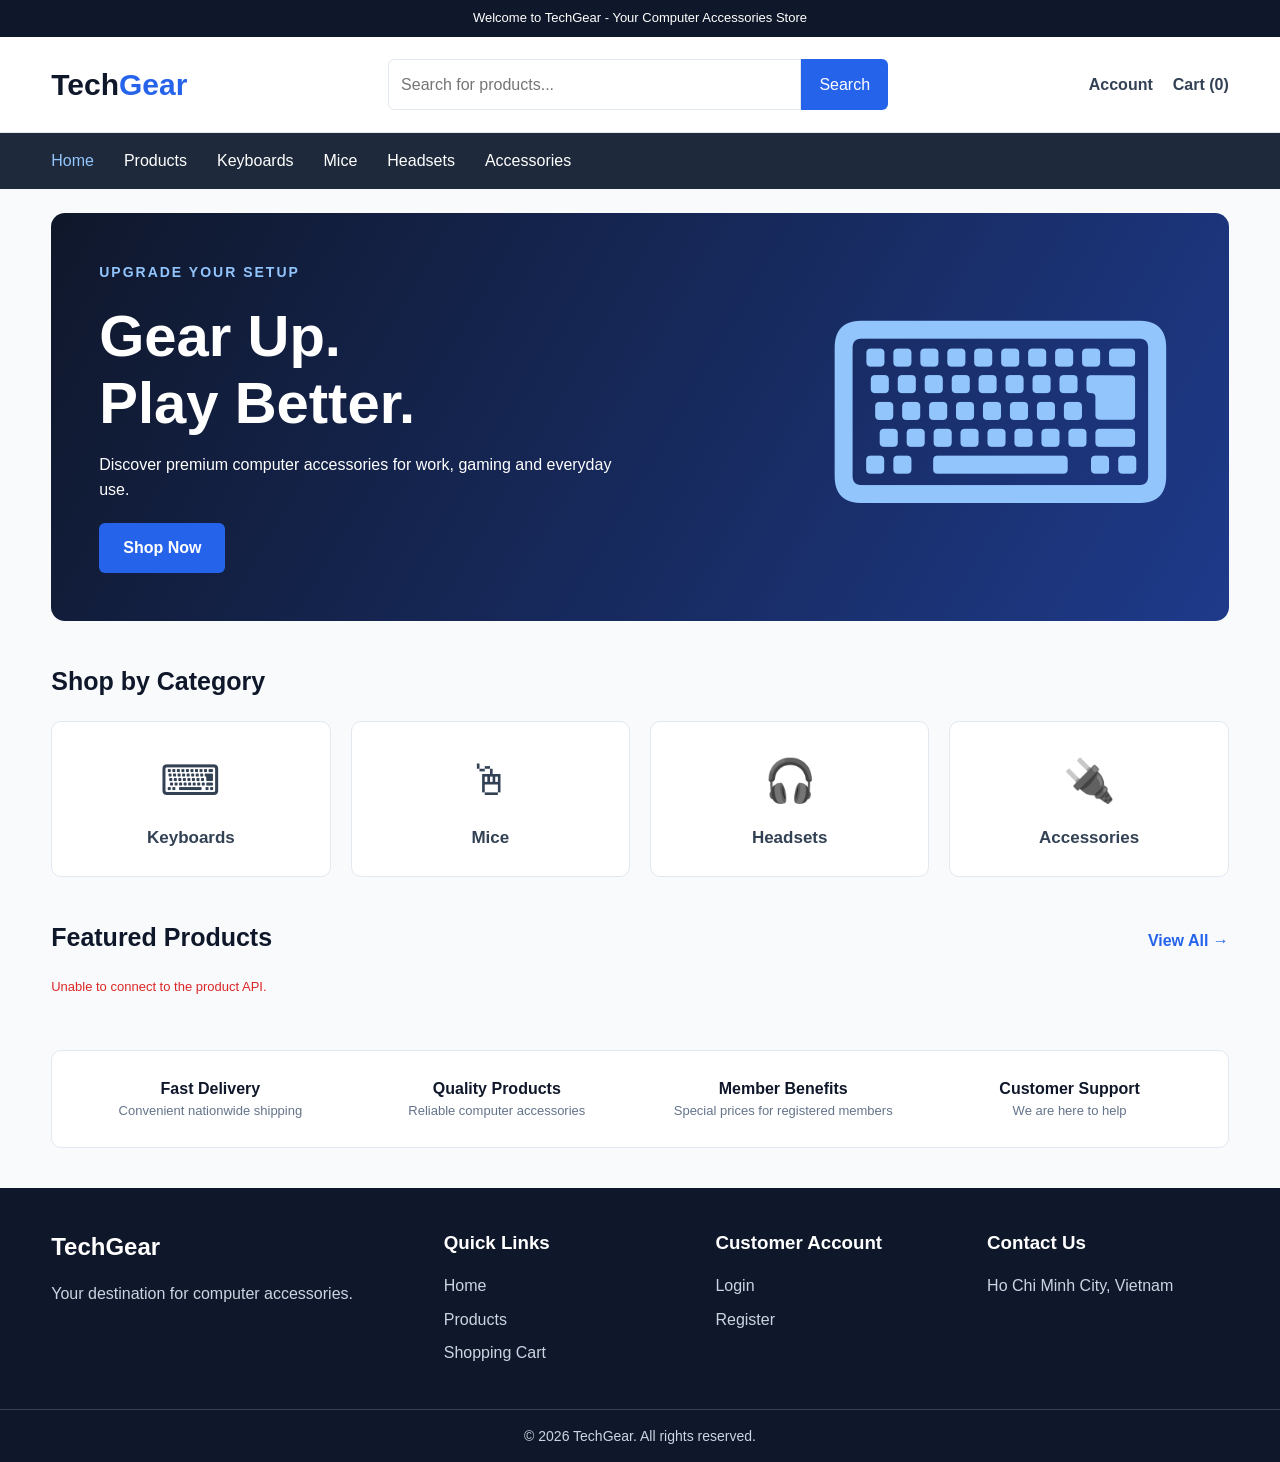
<file: CODE/frontend/index.html>
<!DOCTYPE html>
<html lang="en">
<head>
    <meta charset="UTF-8">
    <meta name="viewport" content="width=device-width, initial-scale=1.0">
    <meta name="description" content="TechGear Computer Accessories Store">

    <title>TechGear | Computer Accessories</title>

    <link rel="icon" type="image/svg+xml" href="images/favicon.svg">
    <link rel="stylesheet" href="css/style.css">

    <!-- JavaScript -->
    <script src="js/api.js" defer></script>
    <script src="js/auth.js" defer></script>
    <script src="js/main.js" defer></script>
</head>

<body>

    <!-- Top Bar -->
    <div class="top-bar">
        Welcome to TechGear - Your Computer Accessories Store
    </div>

    <!-- Header -->
    <header class="header">
        <div class="container header-content">

            <a href="index.html" class="logo">
                Tech<span>Gear</span>
            </a>

            <!-- Search -->
            <form class="search-box" id="search-form">
                <input
                    type="search"
                    id="search-input"
                    placeholder="Search for products..."
                    aria-label="Search for products"
                    required
                >
                <button type="submit">Search</button>
            </form>

            <!-- Header Actions -->
            <div class="header-actions">

                <a href="account.html" id="account-link">
                    Account
                </a>

                <a href="cart.html">
                    Cart (<span id="cart-count">0</span>)
                </a>

            </div>

            <!-- Mobile Menu -->
            <button
                class="menu-toggle"
                id="menu-toggle"
                type="button"
                aria-label="Toggle menu"
                aria-expanded="false"
                aria-controls="nav-menu"
            >
                &#9776;
            </button>

        </div>
    </header>

    <!-- Navigation -->
    <nav class="navigation">
        <ul class="container nav-menu" id="nav-menu">

            <li>
                <a href="index.html" class="active">Home</a>
            </li>

            <li>
                <a href="products.html">Products</a>
            </li>

            <li>
                <a href="products.html?category=keyboard">Keyboards</a>
            </li>

            <li>
                <a href="products.html?category=mouse">Mice</a>
            </li>

            <li>
                <a href="products.html?category=headset">Headsets</a>
            </li>

            <li>
                <a href="products.html?category=accessory">Accessories</a>
            </li>

        </ul>
    </nav>

    <main class="container">

        <!-- Hero Banner -->
        <section class="hero">

            <div class="hero-content">

                <p class="hero-label">UPGRADE YOUR SETUP</p>

                <h1>
                    Gear Up.<br>
                    Play Better.
                </h1>

                <p>
                    Discover premium computer accessories for work,
                    gaming and everyday use.
                </p>

                <a href="products.html" class="btn-primary">
                    Shop Now
                </a>

            </div>

            <div class="hero-visual" aria-hidden="true">
                &#9000;
            </div>

        </section>

        <!-- Product Categories -->
        <section class="section">

            <h2 class="section-title">Shop by Category</h2>

            <div class="category-grid">

                <a href="products.html?category=keyboard" class="category-card">
                    <span class="category-icon">&#9000;</span>
                    <h3>Keyboards</h3>
                </a>

                <a href="products.html?category=mouse" class="category-card">
                    <span class="category-icon">&#128433;</span>
                    <h3>Mice</h3>
                </a>

                <a href="products.html?category=headset" class="category-card">
                    <span class="category-icon">&#127911;</span>
                    <h3>Headsets</h3>
                </a>

                <a href="products.html?category=accessory" class="category-card">
                    <span class="category-icon">&#128268;</span>
                    <h3>Accessories</h3>
                </a>

            </div>

        </section>

        <!-- Featured Products -->
        <section class="section">

            <div class="section-heading">

                <h2 class="section-title">Featured Products</h2>

                <a href="products.html">
                    View All &rarr;
                </a>

            </div>

            <p
                class="demo-note"
                id="product-status"
                role="status"
                aria-live="polite"
            >
                Loading products...
            </p>

            <div class="product-grid" id="featured-products">
                <!-- Products rendered by JavaScript -->
            </div>

        </section>

        <!-- Store Benefits -->
        <section class="benefits">

            <div>
                <h3>Fast Delivery</h3>
                <p>Convenient nationwide shipping</p>
            </div>

            <div>
                <h3>Quality Products</h3>
                <p>Reliable computer accessories</p>
            </div>

            <div>
                <h3>Member Benefits</h3>
                <p>Special prices for registered members</p>
            </div>

            <div>
                <h3>Customer Support</h3>
                <p>We are here to help</p>
            </div>

        </section>

    </main>

    <!-- Footer -->
    <footer class="footer">

        <div class="container footer-grid">

            <div>
                <h2>TechGear</h2>
                <p>Your destination for computer accessories.</p>
            </div>

            <!-- Quick Links -->
            <div>

                <h3>Quick Links</h3>

                <a href="index.html">Home</a>
                <a href="products.html">Products</a>
                <a href="cart.html">Shopping Cart</a>

            </div>

            <!-- Customer Account -->
            <div>

                <h3>Customer Account</h3>

                <a href="account.html">Login</a>

                <a href="account.html?mode=register">
                    Register
                </a>

            </div>

            <!-- Contact -->
            <div>

                <h3>Contact Us</h3>

                <p>Ho Chi Minh City, Vietnam</p>

            </div>

        </div>

        <!-- Footer Bottom -->
        <div class="footer-bottom">

            &copy;
            <span id="current-year"></span>
            TechGear.
            All rights reserved.

        </div>

    </footer>

</body>
</html>
</file>
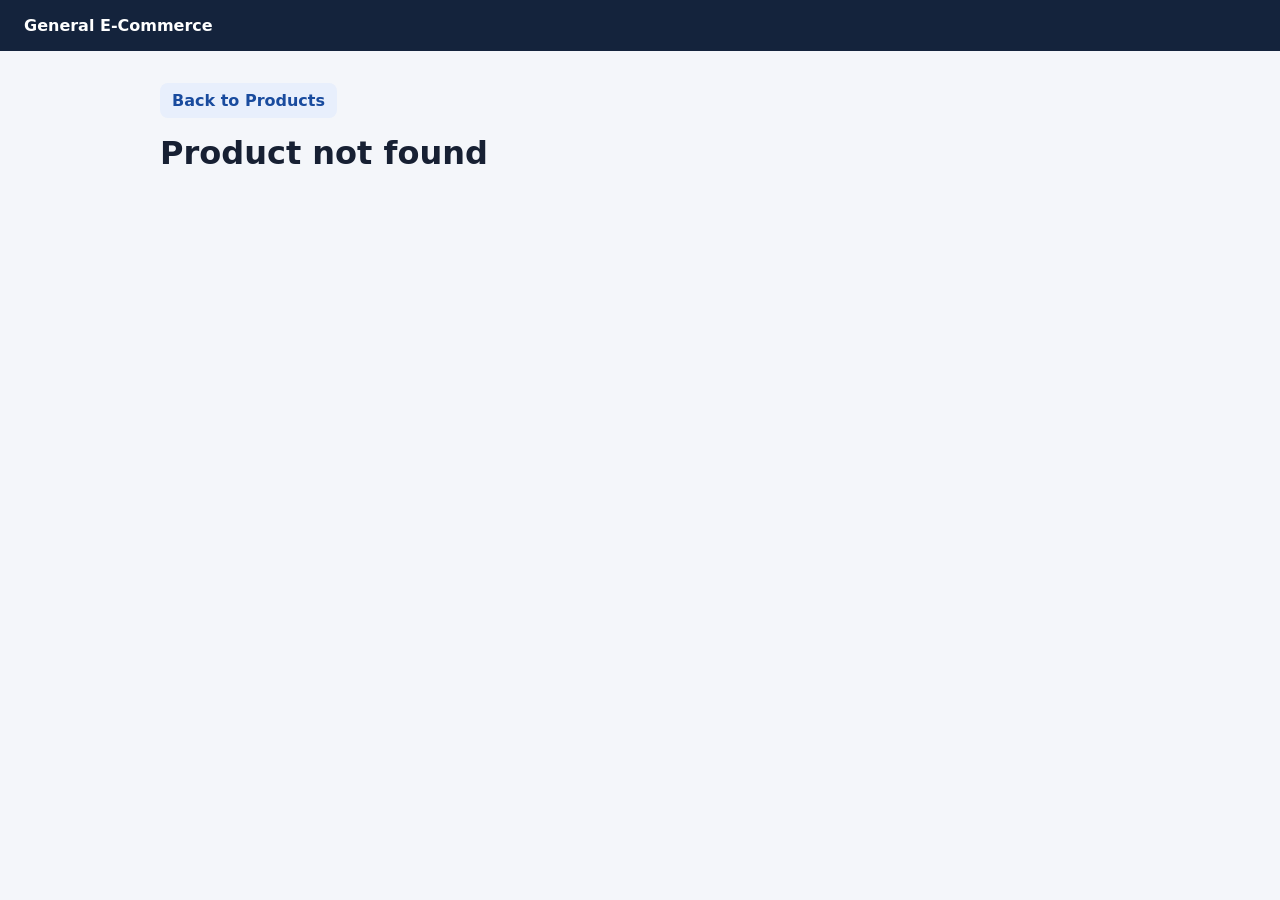
<file: CODE/product-details.html>
<!DOCTYPE html>
<html lang="en">
<head>
    <meta charset="UTF-8">
    <meta name="viewport" content="width=device-width, initial-scale=1">
    <title>Product Details | General E-Commerce</title>
    <link rel="stylesheet" href="products.css">
</head>
<body>
    <header class="site-header">
        <div class="container">
            <p class="brand">General E-Commerce</p>
        </div>
    </header>

    <main class="container catalog">
        <p><a class="product-link" href="products.html">Back to Products</a></p>

        <article id="product-details" class="product-card" hidden>
            <p id="product-category" class="category"></p>
            <h1 id="product-name"></h1>
            <p id="product-description"></p>
            <p class="price">
                <strong id="product-price"></strong> <span>Guest price</span>
            </p>
            <p id="product-stock" class="stock"></p>
        </article>

        <h1 id="product-not-found" hidden>Product not found</h1>
    </main>

    <script>
        const products = new Map([
            ["wireless-mouse", {
                name: "Wireless Mouse",
                category: "Mice",
                description: "A compact wireless mouse for everyday study and office work.",
                price: "350,000 ₫",
                stock: "In stock"
            }],
            ["mechanical-keyboard", {
                name: "Mechanical Keyboard",
                category: "Keyboards",
                description: "A mechanical keyboard with tactile switches for typing and gaming.",
                price: "890,000 ₫",
                stock: "In stock"
            }]
        ]);

        const productId = new URLSearchParams(window.location.search).get("id");
        const product = products.get(productId);

        if (product) {
            document.getElementById("product-name").textContent = product.name;
            document.getElementById("product-category").textContent = product.category;
            document.getElementById("product-description").textContent = product.description;
            document.getElementById("product-price").textContent = product.price;
            document.getElementById("product-stock").textContent = product.stock;
            document.getElementById("product-details").hidden = false;
            document.title = `${product.name} | General E-Commerce`;
        } else {
            document.getElementById("product-not-found").hidden = false;
        }
    </script>
</body>
</html>
</file>
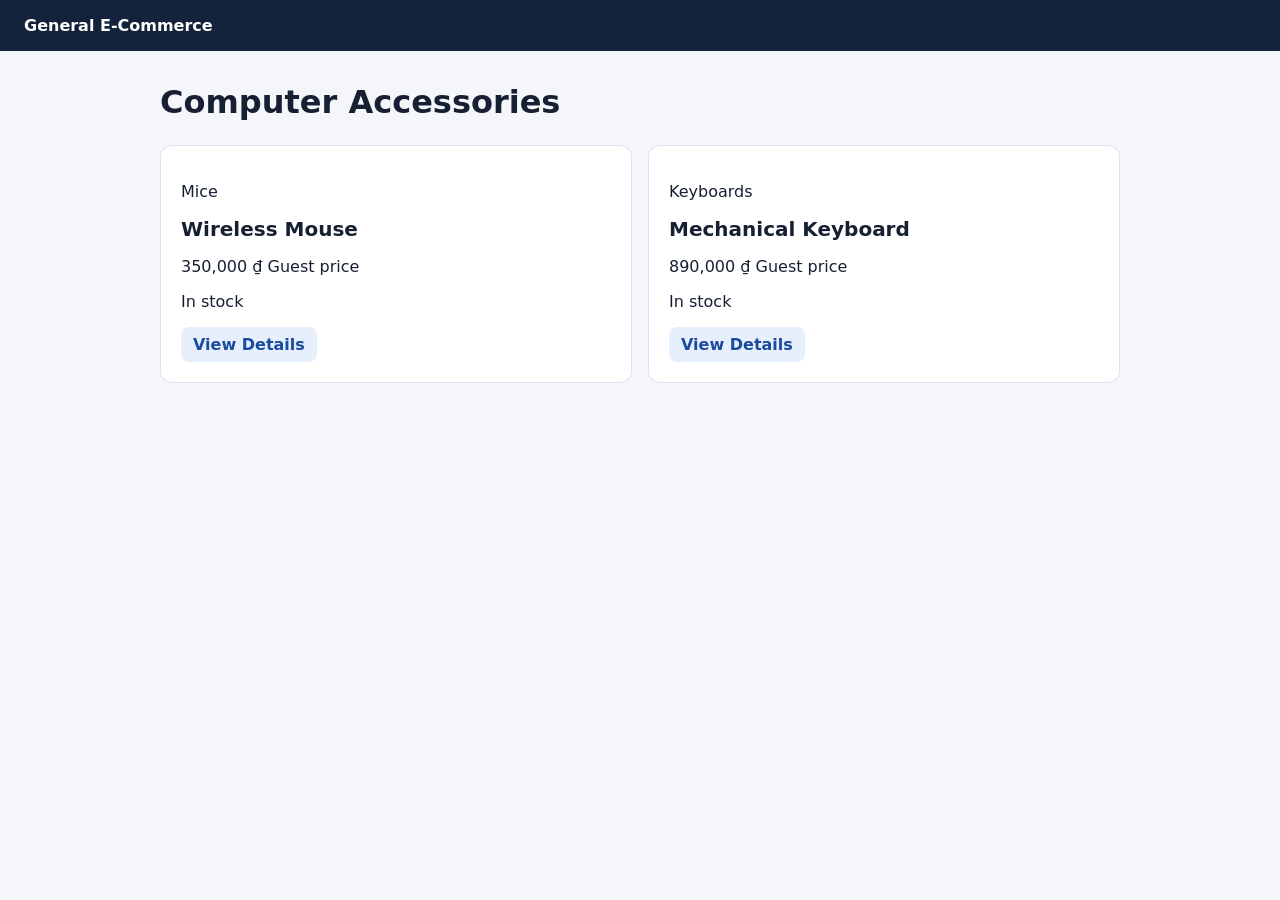
<file: CODE/products.html>
<!DOCTYPE html>
<html lang="en">
<head>
    <meta charset="UTF-8">
    <meta name="viewport" content="width=device-width, initial-scale=1">
    <title>Computer Accessories | General E-Commerce</title>
    <link rel="stylesheet" href="products.css">
</head>
<body>
    <header class="site-header">
        <div class="container">
            <p class="brand">General E-Commerce</p>
        </div>
    </header>

    <main class="container catalog">
        <h1>Computer Accessories</h1>

        <section class="product-list" aria-label="Product list">
            <article class="product-card">
                <p class="category">Mice</p>
                <h2>Wireless Mouse</h2>
                <p class="price">350,000 ₫ <span>Guest price</span></p>
                <p class="stock">In stock</p>
                <p>
                    <a class="product-link" href="product-details.html?id=wireless-mouse">
                        View Details<span class="visually-hidden"> for Wireless Mouse</span>
                    </a>
                </p>
            </article>

            <article class="product-card">
                <p class="category">Keyboards</p>
                <h2>Mechanical Keyboard</h2>
                <p class="price">890,000 ₫ <span>Guest price</span></p>
                <p class="stock">In stock</p>
                <p>
                    <a class="product-link" href="product-details.html?id=mechanical-keyboard">
                        View Details<span class="visually-hidden"> for Mechanical Keyboard</span>
                    </a>
                </p>
            </article>
        </section>
    </main>
</body>
</html>
</file>
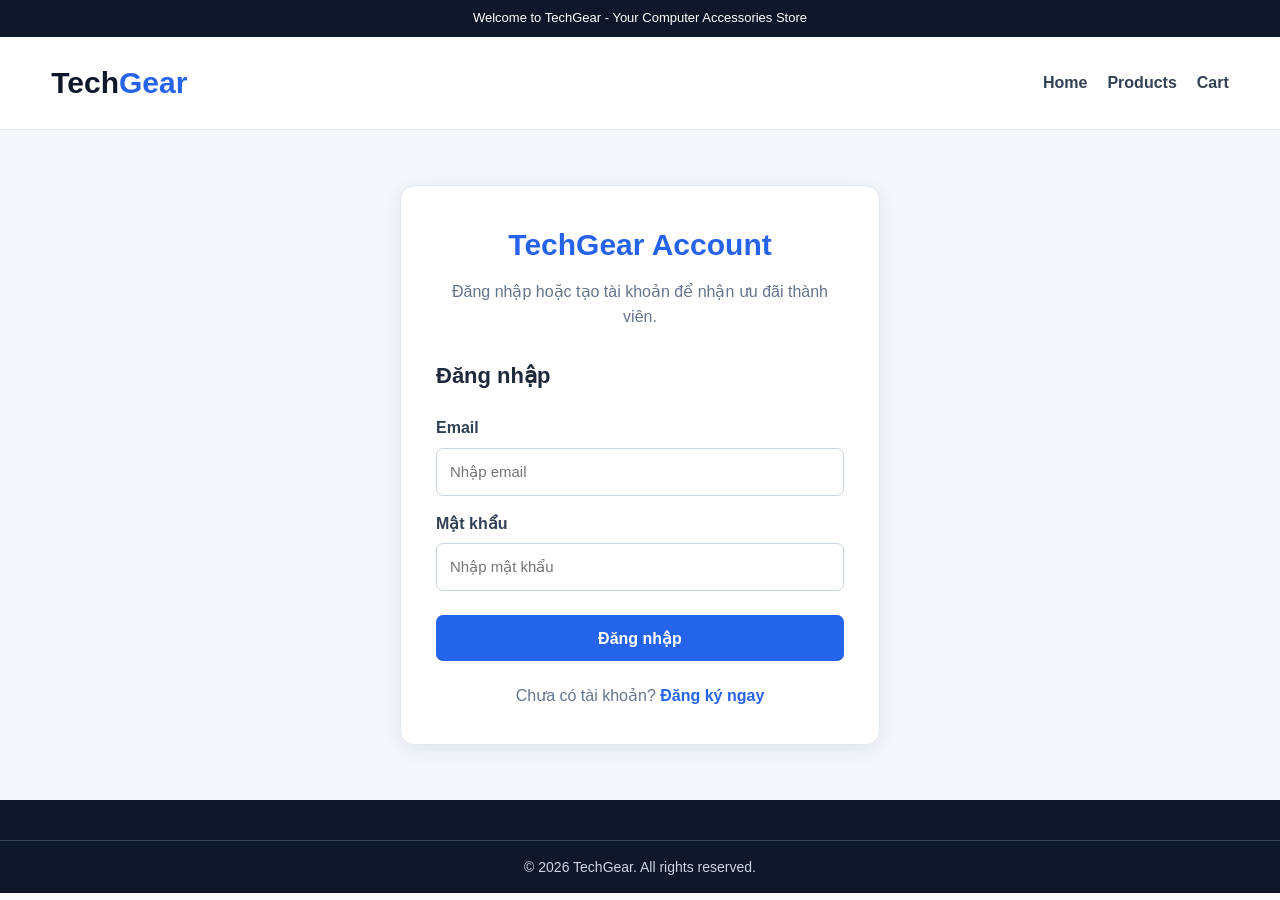
<file: CODE/frontend/account.html>
<!DOCTYPE html>
<html lang="vi">
<head>
    <meta charset="UTF-8">
    <meta name="viewport" content="width=device-width, initial-scale=1.0">
    <meta name="description" content="TechGear Member Account">
    <title>TechGear | Account</title>

    <link rel="stylesheet" href="css/style.css">
    <link rel="stylesheet" href="css/account.css">

    <script src="js/api.js" defer></script>
    <script src="js/auth.js" defer></script>
</head>

<body>
    <div class="top-bar">
        Welcome to TechGear - Your Computer Accessories Store
    </div>

    <header class="header">
        <div class="container header-content">
            <a href="index.html" class="logo">Tech<span>Gear</span></a>

            <div class="header-actions">
                <a href="index.html">Home</a>
                <a href="products.html">Products</a>
                <a href="cart.html">Cart</a>
            </div>
        </div>
    </header>

    <main class="account-container">
        <section class="account-card">
            <h1>TechGear Account</h1>
            <p class="account-subtitle">
                Đăng nhập hoặc tạo tài khoản để nhận ưu đãi thành viên.
            </p>

            <div id="account-message" class="account-message"
                 role="status" aria-live="polite"></div>

            <!-- LOGIN -->
            <form id="login-form">
                <h2>Đăng nhập</h2>

                <label for="login-email">Email</label>
                <input
                    type="email"
                    id="login-email"
                    placeholder="Nhập email"
                    autocomplete="email"
                    required
                >

                <label for="login-password">Mật khẩu</label>
                <input
                    type="password"
                    id="login-password"
                    placeholder="Nhập mật khẩu"
                    autocomplete="current-password"
                    required
                >

                <button type="submit" id="login-button">
                    Đăng nhập
                </button>

                <p class="switch-text">
                    Chưa có tài khoản?
                    <button type="button" id="show-register">
                        Đăng ký ngay
                    </button>
                </p>
            </form>

            <!-- REGISTER -->
            <form id="register-form" hidden>
                <h2>Tạo tài khoản Member</h2>

                <label for="register-name">Họ và tên</label>
                <input
                    type="text"
                    id="register-name"
                    placeholder="Nhập họ và tên"
                    autocomplete="name"
                    required
                >

                <label for="register-email">Email</label>
                <input
                    type="email"
                    id="register-email"
                    placeholder="Nhập email"
                    autocomplete="email"
                    required
                >

                <label for="register-phone">Số điện thoại</label>
                <input
                    type="tel"
                    id="register-phone"
                    placeholder="Nhập số điện thoại"
                    autocomplete="tel"
                >

                <label for="register-password">Mật khẩu</label>
                <input
                    type="password"
                    id="register-password"
                    placeholder="Tối thiểu 6 ký tự"
                    minlength="6"
                    autocomplete="new-password"
                    required
                >

                <label for="confirm-password">Xác nhận mật khẩu</label>
                <input
                    type="password"
                    id="confirm-password"
                    placeholder="Nhập lại mật khẩu"
                    minlength="6"
                    autocomplete="new-password"
                    required
                >

                <button type="submit" id="register-button">
                    Đăng ký Member
                </button>

                <p class="switch-text">
                    Đã có tài khoản?
                    <button type="button" id="show-login">
                        Đăng nhập
                    </button>
                </p>
            </form>

            <!-- ACCOUNT INFORMATION -->
            <section id="profile-section" hidden>
                <h2>Thông tin tài khoản</h2>

                <div class="profile-row">
                    <span>Họ và tên</span>
                    <strong id="profile-name"></strong>
                </div>

                <div class="profile-row">
                    <span>Email</span>
                    <strong id="profile-email"></strong>
                </div>

                <div class="profile-row">
                    <span>Vai trò</span>
                    <strong id="profile-role"></strong>
                </div>

                <a href="admin.html" id="admin-link" hidden>
                    Đi đến trang quản trị Admin
                </a>

                <a href="products.html" class="continue-shopping">
                    Tiếp tục mua sắm
                </a>

                <button type="button" id="logout-button"
                        class="logout-button">
                    Đăng xuất
                </button>
            </section>
        </section>
    </main>

    <footer class="footer">
        <div class="footer-bottom">
            &copy; <span id="current-year"></span> TechGear.
            All rights reserved.
        </div>
    </footer>
</body>
</html>
</file>
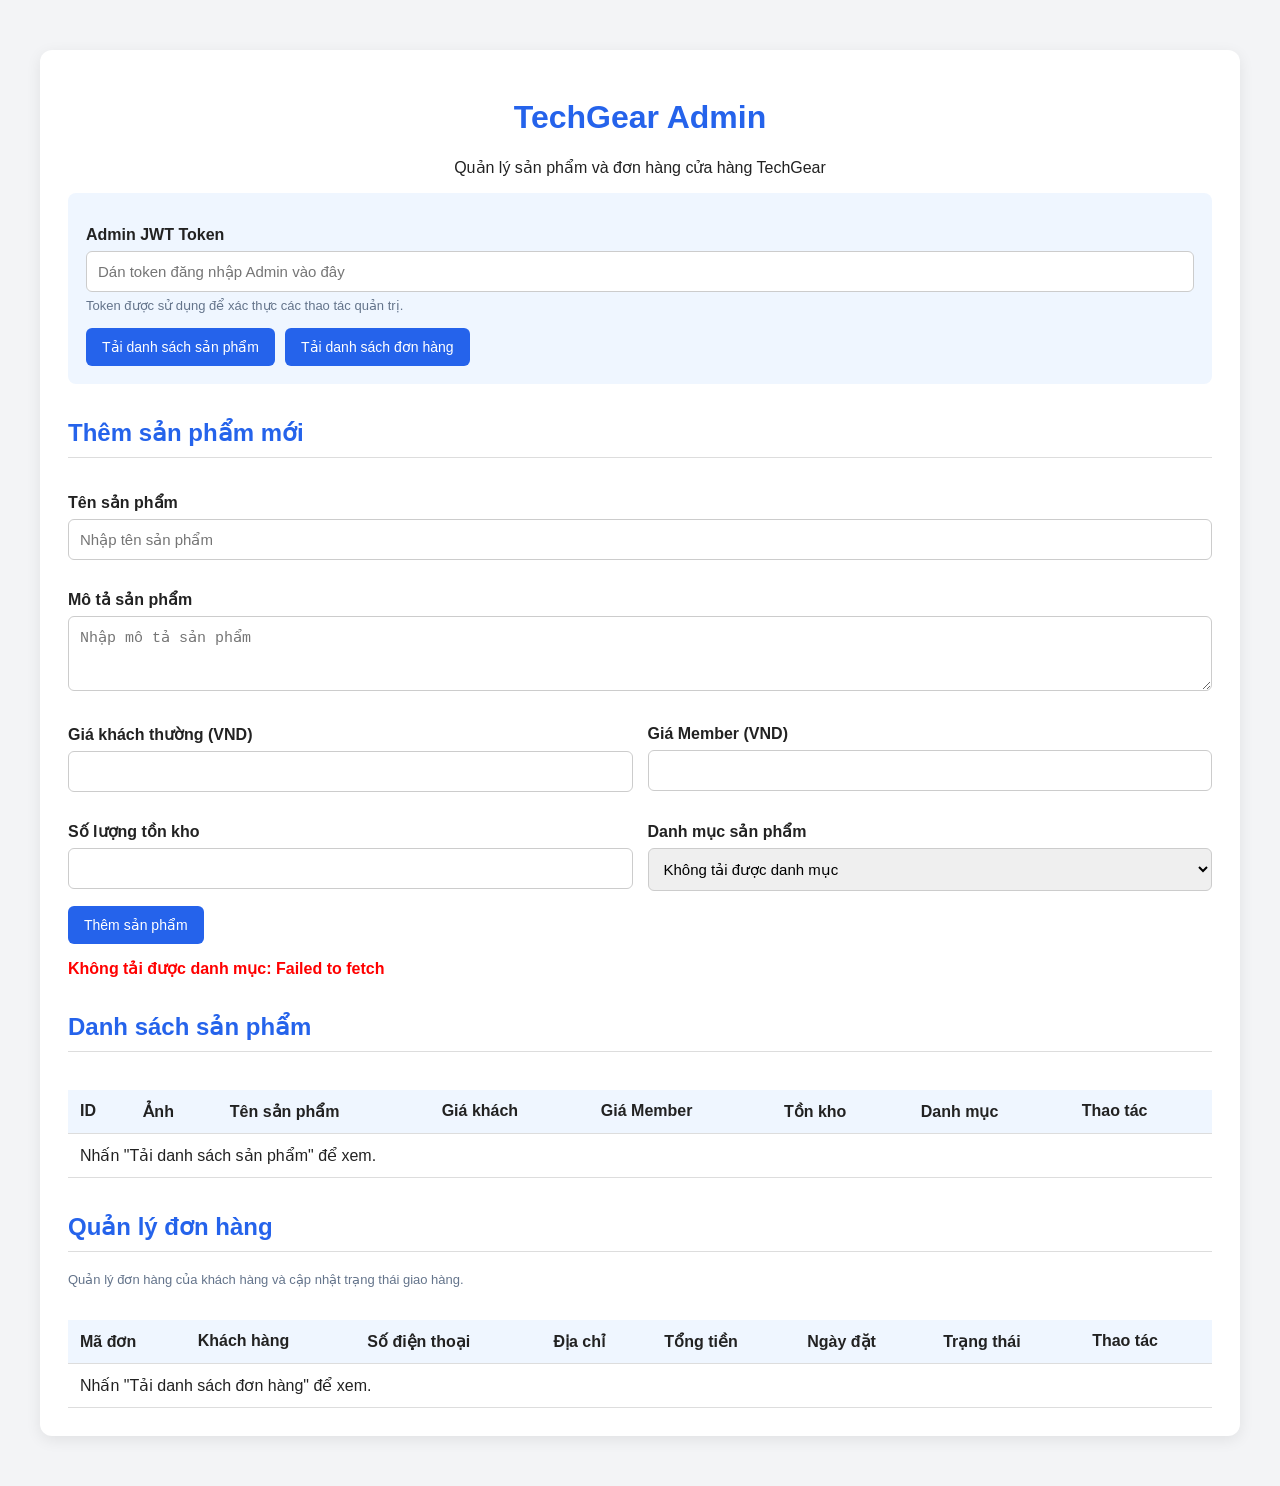
<file: CODE/frontend/admin.html>
<!DOCTYPE html>
<html lang="vi">
<head>
    <meta charset="UTF-8">
    <meta name="viewport" content="width=device-width, initial-scale=1.0">
    <title>TechGear - Admin</title>

    <style>
        * { box-sizing: border-box; }

        body {
            margin: 0;
            padding: 25px;
            font-family: Arial, sans-serif;
            background: #f3f4f6;
            color: #222;
        }

        .container {
            max-width: 1200px;
            margin: 25px auto;
            padding: 28px;
            background: white;
            border-radius: 12px;
            box-shadow: 0 4px 15px rgba(0,0,0,.08);
        }

        h1, h2 { color: #2563eb; }
        h1 { text-align: center; }

        label {
            display: block;
            margin: 15px 0 7px;
            font-weight: bold;
        }

        input, textarea, select {
            width: 100%;
            padding: 11px;
            border: 1px solid #ccc;
            border-radius: 6px;
            font-size: 15px;
        }

        textarea {
            min-height: 75px;
            resize: vertical;
        }

        button {
            padding: 11px 16px;
            border: none;
            border-radius: 6px;
            background: #2563eb;
            color: white;
            cursor: pointer;
            font-size: 14px;
        }

        button:hover { background: #1d4ed8; }

        button:disabled {
            opacity: .6;
            cursor: not-allowed;
        }

        .form-grid {
            display: grid;
            grid-template-columns: 1fr 1fr;
            gap: 15px;
        }

        .form-group { min-width: 0; }
        .full-width { grid-column: 1 / -1; }

        .actions {
            display: flex;
            gap: 10px;
            flex-wrap: wrap;
            margin-top: 15px;
        }

        .delete-btn { background: #dc2626; }
        .delete-btn:hover { background: #b91c1c; }

        .edit-btn { background: #0f766e; }
        .edit-btn:hover { background: #115e59; }

        .cancel-btn { background: #64748b; }

        .section-title {
            margin-top: 35px;
            padding-bottom: 10px;
            border-bottom: 1px solid #ddd;
        }

        .table-wrapper { overflow-x: auto; }

        table {
            width: 100%;
            border-collapse: collapse;
            margin-top: 18px;
            min-width: 750px;
        }

        th, td {
            padding: 12px;
            border-bottom: 1px solid #ddd;
            text-align: left;
        }

        th { background: #eff6ff; }

        .product-image {
            width: 65px;
            height: 65px;
            object-fit: contain;
            background: #f1f5f9;
            border-radius: 6px;
        }

        .image-input {
            max-width: 180px;
            font-size: 12px;
        }

        .image-upload {
            display: flex;
            flex-direction: column;
            gap: 6px;
            min-width: 160px;
        }

        .image-upload button { padding: 7px; }

        .token-box {
            background: #eff6ff;
            padding: 18px;
            border-radius: 8px;
        }

        .hint {
            color: #64748b;
            font-size: 13px;
            margin-top: 6px;
        }

        .message {
            margin-top: 15px;
            font-weight: bold;
            white-space: pre-wrap;
        }

        .detail-box {
            display: none;
            margin-top: 20px;
            padding: 18px;
            background: #f8fafc;
            border: 1px solid #dbeafe;
            border-radius: 8px;
        }

        @media (max-width: 650px) {
            body { padding: 10px; }
            .container { padding: 16px; }
            .form-grid { grid-template-columns: 1fr; }
            .full-width { grid-column: auto; }
        }
    </style>
</head>

<body>

<div class="container">

    <h1>TechGear Admin</h1>
    <p style="text-align:center">
        Quản lý sản phẩm và đơn hàng cửa hàng TechGear
    </p>

    <!-- ADMIN TOKEN -->
    <div class="token-box">
        <label>Admin JWT Token</label>

        <input
            type="password"
            id="token"
            placeholder="Dán token đăng nhập Admin vào đây"
        >

        <p class="hint">
            Token được sử dụng để xác thực các thao tác quản trị.
        </p>

        <div class="actions">
            <button type="button" onclick="loadProducts()">
                Tải danh sách sản phẩm
            </button>

            <button type="button" onclick="loadOrders()">
                Tải danh sách đơn hàng
            </button>
        </div>
    </div>

    <!-- PRODUCT FORM -->
    <h2 class="section-title" id="formTitle">
        Thêm sản phẩm mới
    </h2>

    <form id="productForm">
        <div class="form-grid">

            <div class="form-group full-width">
                <label>Tên sản phẩm</label>
                <input
                    type="text"
                    id="productName"
                    required
                    placeholder="Nhập tên sản phẩm"
                >
            </div>

            <div class="form-group full-width">
                <label>Mô tả sản phẩm</label>
                <textarea
                    id="description"
                    placeholder="Nhập mô tả sản phẩm"
                ></textarea>
            </div>

            <div class="form-group">
                <label>Giá khách thường (VND)</label>
                <input
                    type="number"
                    id="guestPrice"
                    min="0"
                    step="1000"
                    required
                >
            </div>

            <div class="form-group">
                <label>Giá Member (VND)</label>
                <input
                    type="number"
                    id="memberPrice"
                    min="0"
                    step="1000"
                    required
                >
            </div>

            <div class="form-group">
                <label>Số lượng tồn kho</label>
                <input
                    type="number"
                    id="stock"
                    min="0"
                    required
                >
            </div>

            <div class="form-group">
                <label>Danh mục sản phẩm</label>
                <select id="categoryId" required>
                    <option value="">Đang tải danh mục...</option>
                </select>
            </div>

        </div>

        <div class="actions">
            <button type="submit" id="saveButton">
                Thêm sản phẩm
            </button>

            <button
                type="button"
                class="cancel-btn"
                id="cancelButton"
                onclick="resetForm()"
                style="display:none"
            >
                Hủy chỉnh sửa
            </button>
        </div>
    </form>

    <div id="message" class="message"></div>

    <!-- PRODUCT LIST -->
    <h2 class="section-title">Danh sách sản phẩm</h2>

    <div class="table-wrapper">
        <table>
            <thead>
                <tr>
                    <th>ID</th>
                    <th>Ảnh</th>
                    <th>Tên sản phẩm</th>
                    <th>Giá khách</th>
                    <th>Giá Member</th>
                    <th>Tồn kho</th>
                    <th>Danh mục</th>
                    <th>Thao tác</th>
                </tr>
            </thead>

            <tbody id="productList">
                <tr>
                    <td colspan="8">
                        Nhấn "Tải danh sách sản phẩm" để xem.
                    </td>
                </tr>
            </tbody>
        </table>
    </div>

    <!-- ORDER MANAGEMENT -->
    <h2 class="section-title">Quản lý đơn hàng</h2>

    <p class="hint">
        Quản lý đơn hàng của khách hàng và cập nhật trạng thái giao hàng.
    </p>

    <div id="orderMessage" class="message"></div>

    <div class="table-wrapper">
        <table style="min-width:1000px">
            <thead>
                <tr>
                    <th>Mã đơn</th>
                    <th>Khách hàng</th>
                    <th>Số điện thoại</th>
                    <th>Địa chỉ</th>
                    <th>Tổng tiền</th>
                    <th>Ngày đặt</th>
                    <th>Trạng thái</th>
                    <th>Thao tác</th>
                </tr>
            </thead>

            <tbody id="orderList">
                <tr>
                    <td colspan="8">
                        Nhấn "Tải danh sách đơn hàng" để xem.
                    </td>
                </tr>
            </tbody>
        </table>
    </div>

    <!-- ORDER DETAIL -->
    <div id="orderDetail" class="detail-box">
        <h3 id="orderDetailTitle">Chi tiết đơn hàng</h3>
        <div id="orderDetailContent"></div>
    </div>

</div>

<script>
    const API_URL = "http://localhost:5262/api";

    let products = [];
    let categories = [];
    let orders = [];
    let editingId = null;

    const $ = id => document.getElementById(id);

    // =====================================
    // TOKEN
    // =====================================

    function getToken() {
        return $("token").value.trim();
    }

    // =====================================
    // MESSAGE
    // =====================================

    function showMessage(message, success = false) {
        $("message").textContent = message;
        $("message").style.color = success ? "green" : "red";
    }

    function showOrderMessage(message, success = false) {
        $("orderMessage").textContent = message;
        $("orderMessage").style.color = success ? "green" : "red";
    }

    // =====================================
    // COMMON FUNCTIONS
    // =====================================

    function escapeHTML(value) {
        return String(value ?? "").replace(/[&<>"']/g, char => ({
            "&": "&amp;",
            "<": "&lt;",
            ">": "&gt;",
            '"': "&quot;",
            "'": "&#039;"
        })[char]);
    }

    function formatPrice(value) {
        return Number(value || 0).toLocaleString("vi-VN") + " đ";
    }

    function formatDate(value) {
        if (!value) return "";

        const date = new Date(value);

        return Number.isNaN(date.getTime())
            ? escapeHTML(value)
            : date.toLocaleString("vi-VN");
    }

    // =====================================
    // API REQUEST
    // =====================================

    async function apiRequest(endpoint, options = {}) {
        const headers = {
            ...(options.headers || {})
        };

        if (
            options.body &&
            !(options.body instanceof FormData)
        ) {
            headers["Content-Type"] = "application/json";
        }

        const response = await fetch(API_URL + endpoint, {
            ...options,
            headers
        });

        const data = await response.json().catch(() => null);

        if (!response.ok) {
            if (
                response.status === 401 ||
                response.status === 403
            ) {
                throw new Error(
                    "Token không hợp lệ hoặc tài khoản không có quyền Admin."
                );
            }

            throw new Error(
                data?.message ||
                data?.title ||
                `Lỗi API: ${response.status}`
            );
        }

        return data;
    }

    // =====================================
    // LOAD CATEGORIES
    // =====================================

    async function loadCategories() {
        try {
            const data = await apiRequest("/categories");

            categories = Array.isArray(data) ? data : [];

            $("categoryId").innerHTML =
                '<option value="">-- Chọn danh mục --</option>';

            categories.forEach(category => {
                const id = category.category_id ?? category.id;
                const name = category.category_name ?? category.name;

                if (id == null) return;

                const option = document.createElement("option");

                option.value = id;
                option.textContent = name || `Danh mục ${id}`;

                $("categoryId").appendChild(option);
            });

        } catch (error) {
            $("categoryId").innerHTML =
                '<option value="">Không tải được danh mục</option>';

            showMessage(
                "Không tải được danh mục: " + error.message
            );
        }
    }

    // =====================================
    // LOAD PRODUCTS
    // =====================================

    async function loadProducts() {
        try {
            const data = await apiRequest("/products");

            products = Array.isArray(data) ? data : [];

            renderProducts();

            showMessage(
                "Đã tải " + products.length + " sản phẩm thành công.",
                true
            );

        } catch (error) {
            showMessage(
                "Không tải được sản phẩm: " + error.message
            );
        }
    }

    // =====================================
    // RENDER PRODUCTS
    // =====================================

    function renderProducts() {
        const tbody = $("productList");

        if (!products.length) {
            tbody.innerHTML =
                '<tr><td colspan="8">Chưa có sản phẩm.</td></tr>';
            return;
        }

        tbody.innerHTML = products.map(product => {
            const id = Number(product.product_id);

            const category = categories.find(c =>
                String(c.category_id ?? c.id) ===
                String(product.category_id)
            );

            const categoryName = category
                ? (category.category_name ?? category.name)
                : product.category_id;

            const imageUrl = product.image_url
                ? `http://localhost:5262${product.image_url.startsWith("/") ? "" : "/"}${product.image_url}`
                : "";

            return `
                <tr>
                    <td>${escapeHTML(id)}</td>

                    <td>
                        ${
                            imageUrl
                            ? `<img class="product-image" src="${escapeHTML(imageUrl)}" alt="Product">`
                            : "Chưa có ảnh"
                        }
                    </td>

                    <td>${escapeHTML(product.product_name)}</td>
                    <td>${formatPrice(product.guest_price)}</td>
                    <td>${formatPrice(product.member_price)}</td>
                    <td>${escapeHTML(product.stock_quantity)}</td>
                    <td>${escapeHTML(categoryName)}</td>

                    <td>
                        <div class="actions">
                            <button
                                class="edit-btn"
                                onclick="editProduct(${id})"
                            >
                                Sửa
                            </button>

                            <button
                                class="delete-btn"
                                onclick="deleteProduct(${id})"
                            >
                                Xóa
                            </button>
                        </div>

                        <div class="image-upload">
                            <input
                                type="file"
                                class="image-input"
                                id="image-${id}"
                                accept=".jpg,.jpeg,.png,.webp"
                            >

                            <button
                                type="button"
                                onclick="uploadImage(${id})"
                            >
                                Tải ảnh lên
                            </button>
                        </div>
                    </td>
                </tr>
            `;
        }).join("");
    }

    // =====================================
    // ADD / UPDATE PRODUCT
    // =====================================

    $("productForm").addEventListener("submit", async function(event) {
        event.preventDefault();

        const token = getToken();

        if (!token) {
            showMessage("Vui lòng nhập Admin JWT Token!");
            return;
        }

        const product = {
            product_name: $("productName").value.trim(),
            description: $("description").value.trim(),
            guest_price: Number($("guestPrice").value),
            member_price: Number($("memberPrice").value),
            stock_quantity: Number($("stock").value),
            category_id: Number($("categoryId").value)
        };

        if (!product.product_name || !product.category_id) {
            showMessage(
                "Vui lòng nhập tên và chọn danh mục sản phẩm!"
            );
            return;
        }

        if (
            product.guest_price < 0 ||
            product.member_price < 0 ||
            product.stock_quantity < 0
        ) {
            showMessage(
                "Giá và số lượng không được nhỏ hơn 0!"
            );
            return;
        }

        const endpoint = editingId === null
            ? "/products"
            : `/products/${editingId}`;

        const method = editingId === null ? "POST" : "PUT";

        try {
            $("saveButton").disabled = true;
            $("saveButton").textContent = "Đang lưu...";

            await apiRequest(endpoint, {
                method,
                headers: {
                    Authorization: `Bearer ${token}`
                },
                body: JSON.stringify(product)
            });

            showMessage(
                editingId === null
                    ? "Thêm sản phẩm thành công!"
                    : "Cập nhật sản phẩm thành công!",
                true
            );

            resetForm();
            await loadProducts();

        } catch (error) {
            showMessage(error.message);

        } finally {
            $("saveButton").disabled = false;

            $("saveButton").textContent =
                editingId === null
                    ? "Thêm sản phẩm"
                    : "Lưu thay đổi";
        }
    });

    // =====================================
    // EDIT PRODUCT
    // =====================================

    function editProduct(id) {
        const product = products.find(
            p => Number(p.product_id) === Number(id)
        );

        if (!product) {
            showMessage("Không tìm thấy sản phẩm!");
            return;
        }

        editingId = id;

        $("productName").value = product.product_name || "";
        $("description").value = product.description || "";
        $("guestPrice").value = product.guest_price ?? 0;
        $("memberPrice").value = product.member_price ?? 0;
        $("stock").value = product.stock_quantity ?? 0;
        $("categoryId").value = product.category_id ?? "";

        $("formTitle").textContent =
            "Chỉnh sửa sản phẩm #" + id;

        $("saveButton").textContent = "Lưu thay đổi";
        $("cancelButton").style.display = "inline-block";

        window.scrollTo({
            top: 0,
            behavior: "smooth"
        });

        showMessage(
            "Đang chỉnh sửa sản phẩm #" + id,
            true
        );
    }

    // =====================================
    // RESET FORM
    // =====================================

    function resetForm() {
        editingId = null;

        $("productForm").reset();

        $("formTitle").textContent = "Thêm sản phẩm mới";
        $("saveButton").textContent = "Thêm sản phẩm";
        $("cancelButton").style.display = "none";
    }

    // =====================================
    // DELETE PRODUCT
    // =====================================

    async function deleteProduct(id) {
        const token = getToken();

        if (!token) {
            showMessage("Vui lòng nhập Admin JWT Token!");
            return;
        }

        const confirmed = confirm(
            "Bạn có chắc chắn muốn xóa sản phẩm #" + id + " không?"
        );

        if (!confirmed) return;

        try {
            await apiRequest(`/products/${id}`, {
                method: "DELETE",
                headers: {
                    Authorization: `Bearer ${token}`
                }
            });

            showMessage("Xóa sản phẩm thành công!", true);

            if (editingId === id) {
                resetForm();
            }

            await loadProducts();

        } catch (error) {
            showMessage(error.message);
        }
    }

    // =====================================
    // UPLOAD PRODUCT IMAGE
    // =====================================

    async function uploadImage(id) {
        const token = getToken();
        const fileInput = $(`image-${id}`);
        const file = fileInput?.files[0];

        if (!token) {
            showMessage("Vui lòng nhập Admin JWT Token!");
            return;
        }

        if (!file) {
            showMessage("Vui lòng chọn ảnh sản phẩm!");
            return;
        }

        const allowedTypes = [
            "image/jpeg",
            "image/png",
            "image/webp"
        ];

        if (!allowedTypes.includes(file.type)) {
            showMessage("Chỉ chấp nhận JPG, PNG hoặc WEBP!");
            return;
        }

        const formData = new FormData();
        formData.append("image", file);

        try {
            await apiRequest(`/products/${id}/image`, {
                method: "POST",
                headers: {
                    Authorization: `Bearer ${token}`
                },
                body: formData
            });

            showMessage(
                "Tải ảnh sản phẩm #" + id + " thành công!",
                true
            );

            await loadProducts();

        } catch (error) {
            showMessage(error.message);
        }
    }

    // =====================================
    // LOAD ORDERS
    // =====================================

    async function loadOrders() {
        const token = getToken();

        if (!token) {
            showOrderMessage(
                "Vui lòng nhập Admin JWT Token trước khi tải đơn hàng."
            );
            return;
        }

        try {
            const data = await apiRequest("/orders", {
                method: "GET",
                headers: {
                    Authorization: `Bearer ${token}`
                }
            });

            orders = Array.isArray(data) ? data : [];

            renderOrders();

            showOrderMessage(
                `Đã tải ${orders.length} đơn hàng thành công.`,
                true
            );

        } catch (error) {
            showOrderMessage(
                "Không tải được đơn hàng: " + error.message
            );
        }
    }

    // =====================================
    // RENDER ORDERS
    // =====================================

    function renderOrders() {
        const tbody = $("orderList");

        if (!orders.length) {
            tbody.innerHTML =
                '<tr><td colspan="8">Chưa có đơn hàng.</td></tr>';
            return;
        }

        const statuses = [
            "Pending",
            "Processing",
            "Shipping",
            "Completed",
            "Cancelled"
        ];

        tbody.innerHTML = orders.map(order => {
            const id = Number(order.order_id);
            const current = order.order_status || "Pending";

            const options = statuses.map(status => `
                <option
                    value="${status}"
                    ${status.toLowerCase() === String(current).toLowerCase() ? "selected" : ""}
                >
                    ${status}
                </option>
            `).join("");

            return `
                <tr>
                    <td>TG-${escapeHTML(id)}</td>
                    <td>${escapeHTML(order.customer_name)}</td>
                    <td>${escapeHTML(order.phone_number)}</td>
                    <td>${escapeHTML(order.shipping_address)}</td>
                    <td>${formatPrice(order.total_amount)}</td>
                    <td>${formatDate(order.created_at)}</td>

                    <td>
                        <select
                            id="order-status-${id}"
                            style="min-width:130px"
                        >
                            ${options}
                        </select>
                    </td>

                    <td>
                        <div class="actions">
                            <button
                                type="button"
                                class="edit-btn"
                                onclick="viewOrder(${id})"
                            >
                                Chi tiết
                            </button>

                            <button
                                type="button"
                                onclick="updateOrderStatus(${id})"
                            >
                                Lưu trạng thái
                            </button>
                        </div>
                    </td>
                </tr>
            `;
        }).join("");
    }

    // =====================================
    // VIEW ORDER DETAIL
    // =====================================

    async function viewOrder(id) {
        const token = getToken();

        if (!token) {
            showOrderMessage("Vui lòng nhập Admin JWT Token!");
            return;
        }

        try {
            const order = await apiRequest(`/orders/${id}`, {
                method: "GET",
                headers: {
                    Authorization: `Bearer ${token}`
                }
            });

            const items = Array.isArray(order.order_items)
                ? order.order_items
                : [];

            const rows = items.map(item => `
                <tr>
                    <td>
                        ${escapeHTML(
                            item.product_name ||
                            ("Sản phẩm #" + item.product_id)
                        )}
                    </td>

                    <td>${escapeHTML(item.quantity)}</td>
                    <td>${formatPrice(item.unit_price)}</td>

                    <td>
                        ${formatPrice(
                            Number(item.unit_price || 0) *
                            Number(item.quantity || 0)
                        )}
                    </td>
                </tr>
            `).join("");

            $("orderDetailTitle").textContent =
                `Chi tiết đơn hàng TG-${id}`;

            $("orderDetailContent").innerHTML = `
                <p>
                    <strong>Khách hàng:</strong>
                    ${escapeHTML(order.customer_name)}
                </p>

                <p>
                    <strong>Số điện thoại:</strong>
                    ${escapeHTML(order.phone_number)}
                </p>

                <p>
                    <strong>Địa chỉ:</strong>
                    ${escapeHTML(order.shipping_address)}
                </p>

                <p>
                    <strong>Trạng thái:</strong>
                    ${escapeHTML(order.order_status)}
                </p>

                <div class="table-wrapper">
                    <table style="min-width:550px">
                        <thead>
                            <tr>
                                <th>Sản phẩm</th>
                                <th>Số lượng</th>
                                <th>Đơn giá</th>
                                <th>Thành tiền</th>
                            </tr>
                        </thead>

                        <tbody>
                            ${
                                rows ||
                                '<tr><td colspan="4">Không có sản phẩm.</td></tr>'
                            }
                        </tbody>
                    </table>
                </div>

                <p>
                    <strong>Tổng thanh toán:</strong>
                    ${formatPrice(order.total_amount)}
                </p>
            `;

            $("orderDetail").style.display = "block";

            $("orderDetail").scrollIntoView({
                behavior: "smooth",
                block: "start"
            });

            showOrderMessage(
                `Đã tải chi tiết đơn hàng TG-${id}.`,
                true
            );

        } catch (error) {
            showOrderMessage(
                "Không tải được chi tiết đơn hàng: " + error.message
            );
        }
    }

    // =====================================
    // UPDATE ORDER STATUS
    // =====================================

    async function updateOrderStatus(id) {
        const token = getToken();

        if (!token) {
            showOrderMessage("Vui lòng nhập Admin JWT Token!");
            return;
        }

        const select = $(`order-status-${id}`);
        const newStatus = select?.value;

        if (!newStatus) {
            showOrderMessage(
                "Không đọc được trạng thái đơn hàng."
            );
            return;
        }

        if (!confirm(
            `Bạn có chắc muốn cập nhật đơn TG-${id} thành "${newStatus}" không?`
        )) {
            return;
        }

        try {
            await apiRequest(`/orders/${id}/status`, {
                method: "PUT",
                headers: {
                    Authorization: `Bearer ${token}`
                },
                body: JSON.stringify({
                    order_status: newStatus
                })
            });

            showOrderMessage(
                `Cập nhật đơn TG-${id} thành "${newStatus}" thành công.`,
                true
            );

            await loadOrders();

        } catch (error) {
            showOrderMessage(
                "Không cập nhật được trạng thái: " + error.message
            );
        }
    }

    // =====================================
    // INITIALIZE
    // =====================================

    loadCategories();

</script>

</body>
</html>
</file>
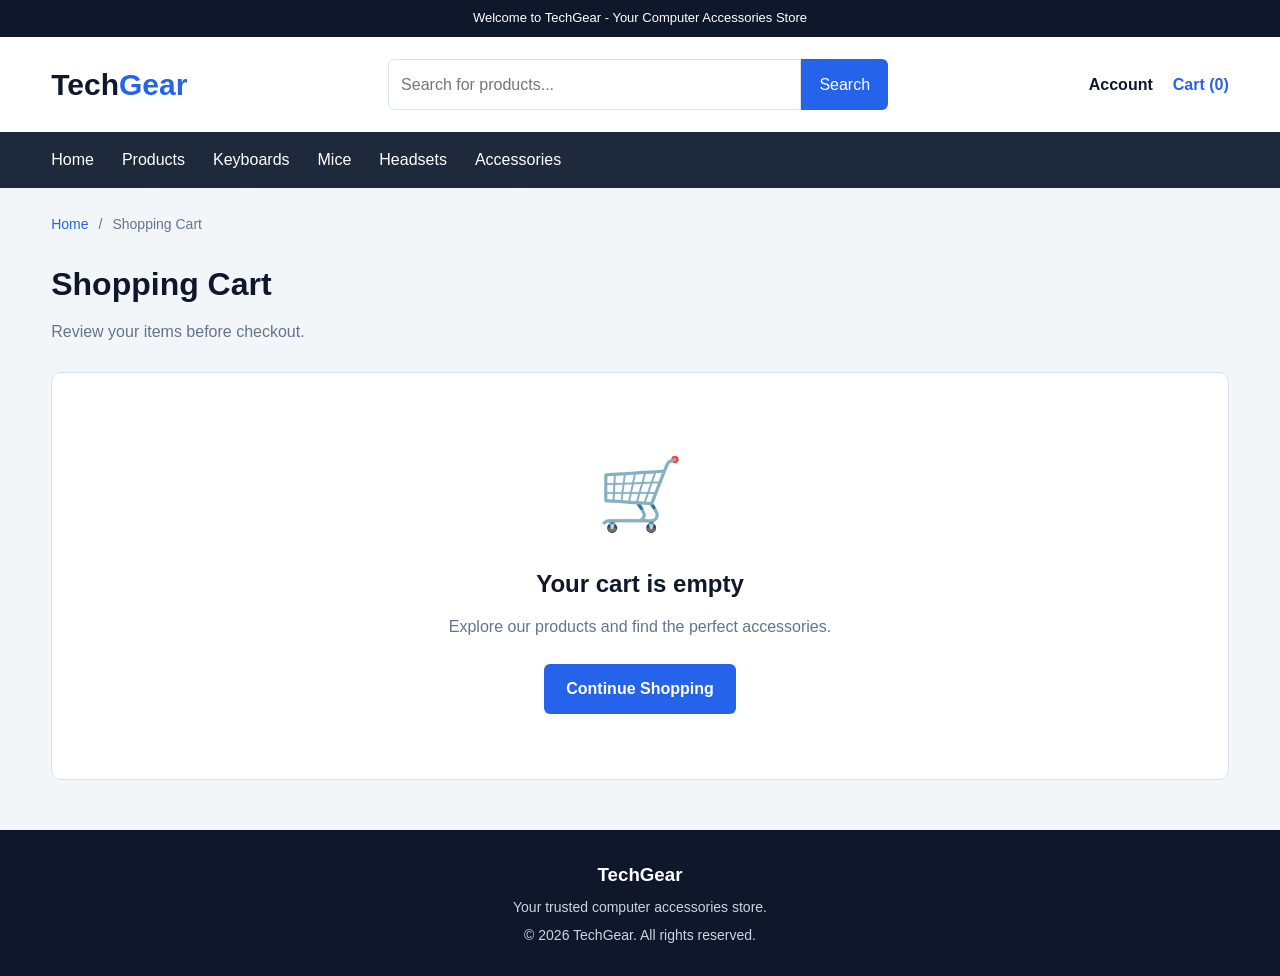
<file: CODE/frontend/cart.html>
<!DOCTYPE html>
<html lang="en">
<head>
    <meta charset="UTF-8">
    <meta name="viewport" content="width=device-width, initial-scale=1.0">
    <title>Shopping Cart | TechGear</title>
    <link rel="icon" href="images/favicon.svg">
    <link rel="stylesheet" href="css/cart.css">
    <script src="js/cart.js" defer></script>
</head>
<body>

    <div class="top-bar">
        Welcome to TechGear - Your Computer Accessories Store
    </div>

    <header class="header">
        <div class="container header-inner">

            <a href="index.html" class="logo">
                Tech<span>Gear</span>
            </a>

            <form class="search-form" action="products.html" method="get">
                <input type="search" name="search"
                       placeholder="Search for products..."
                       aria-label="Search products">
                <button type="submit">Search</button>
            </form>

            <div class="header-actions">
                <a href="login.html">Account</a>
                <a href="cart.html" class="active">
                    Cart (<span id="cartCount">0</span>)
                </a>
            </div>

        </div>
    </header>

    <nav class="navigation">
        <div class="container nav-inner">
            <a href="index.html">Home</a>
            <a href="products.html">Products</a>
            <a href="products.html?category=Keyboards">Keyboards</a>
            <a href="products.html?category=Mice">Mice</a>
            <a href="products.html?category=Headsets">Headsets</a>
            <a href="products.html?category=Accessories">Accessories</a>
        </div>
    </nav>

    <main class="container main-content">

        <div class="breadcrumb">
            <a href="index.html">Home</a>
            <span>/</span>
            <span>Shopping Cart</span>
        </div>

        <section class="page-heading">
            <h1>Shopping Cart</h1>
            <p>Review your items before checkout.</p>
        </section>

        <div id="cartMessage" class="cart-message"
             role="status" aria-live="polite" hidden></div>

        <section id="emptyCart" class="empty-cart" hidden>
            <div class="empty-icon">🛒</div>
            <h2>Your cart is empty</h2>
            <p>Explore our products and find the perfect accessories.</p>
            <a href="products.html" class="primary-button">
                Continue Shopping
            </a>
        </section>

        <div id="cartLayout" class="cart-layout" hidden>

            <section class="cart-panel">

                <div class="panel-heading">
                    <h2>Cart Items</h2>
                    <span id="itemCount">0 items</span>
                </div>

                <div class="table-wrapper">
                    <table class="cart-table">
                        <thead>
                            <tr>
                                <th>Product</th>
                                <th>Price</th>
                                <th>Quantity</th>
                                <th>Subtotal</th>
                                <th>Action</th>
                            </tr>
                        </thead>
                        <tbody id="cartItems"></tbody>
                    </table>
                </div>

                <div class="cart-bottom">
                    <a href="products.html" class="continue-link">
                        &larr; Continue Shopping
                    </a>

                    <button id="clearCart" class="clear-button">
                        Clear Cart
                    </button>
                </div>

            </section>

            <aside class="summary-panel">

                <h2>Order Summary</h2>

                <div class="summary-row">
                    <span>Total Items</span>
                    <strong id="summaryQuantity">0</strong>
                </div>

                <div class="summary-row">
                    <span>Subtotal</span>
                    <strong id="summarySubtotal">0 ₫</strong>
                </div>

                <div class="summary-row">
                    <span>Shipping</span>
                    <span>Calculated at checkout</span>
                </div>

                <div class="summary-row">
                    <span>Discount</span>
                    <span>Applied at checkout</span>
                </div>

                <div class="summary-total">
                    <span>Estimated Total</span>
                    <strong id="summaryTotal">0 ₫</strong>
                </div>

                <div class="member-notice">
                    <strong>Member Benefits</strong>
                    <p>Registered members can enjoy exclusive product pricing.</p>
                </div>

                <a href="checkout.html"
                   class="primary-button checkout-button">
                    Proceed to Checkout
                </a>

                <p class="summary-note">
                    Final pricing will be confirmed during checkout.
                </p>

            </aside>

        </div>

    </main>

    <footer class="footer">
        <div class="container">
            <h3>TechGear</h3>
            <p>Your trusted computer accessories store.</p>
            <p>&copy; <span id="currentYear"></span> TechGear.
                All rights reserved.</p>
        </div>
    </footer>

</body>
</html>
</file>
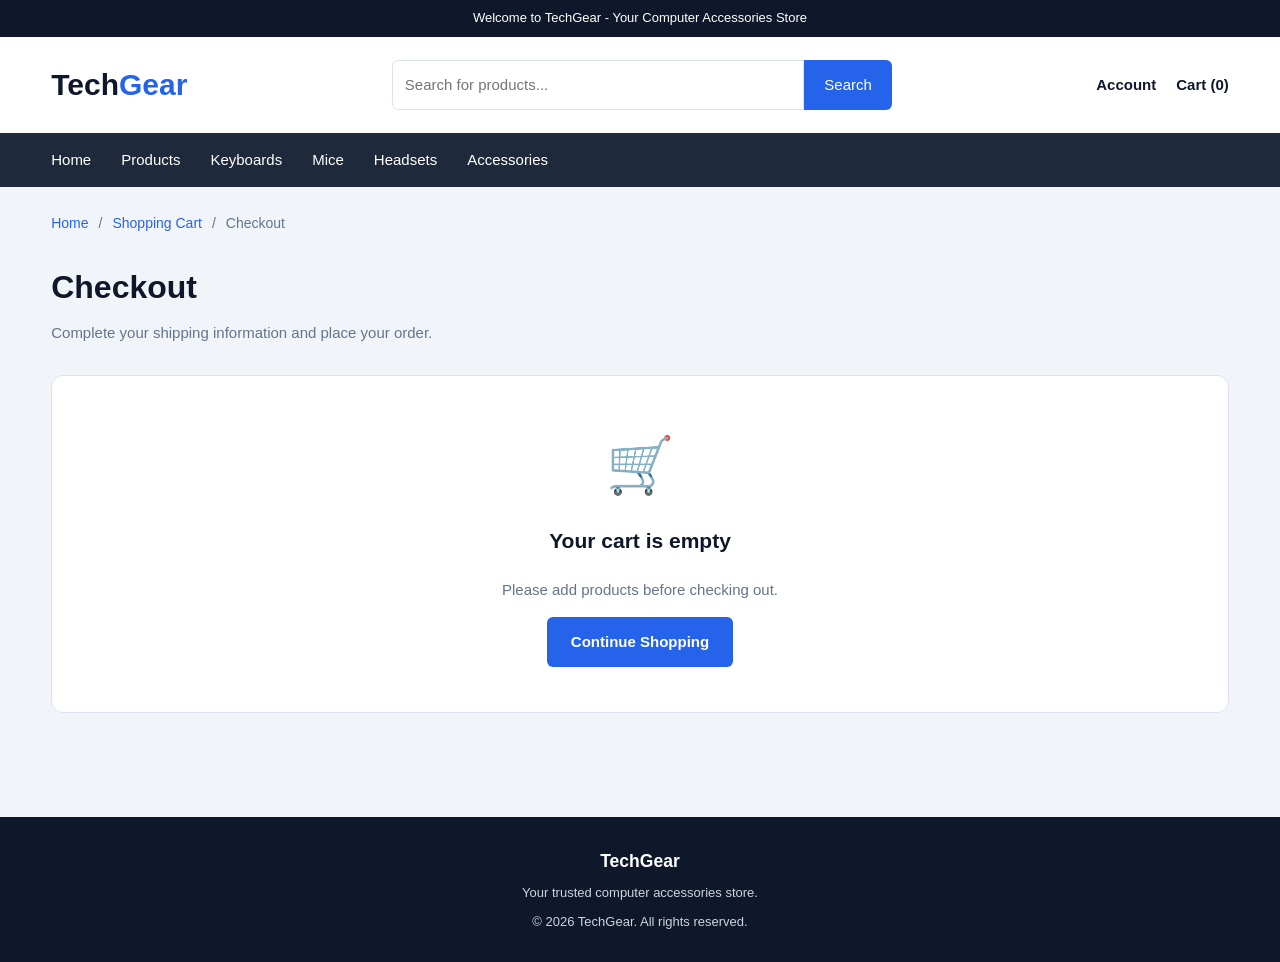
<file: CODE/frontend/checkout.html>
<!DOCTYPE html>
<html lang="en">
<head>
    <meta charset="UTF-8">
    <meta name="viewport" content="width=device-width, initial-scale=1.0">
    <title>Checkout | TechGear</title>
    <link rel="icon" href="images/favicon.svg">
    <link rel="stylesheet" href="css/checkout.css">
    <script src="js/api.js" defer></script>
<script src="js/checkout.js" defer></script>
</head>
<body>

    <div class="top-bar">
        Welcome to TechGear - Your Computer Accessories Store
    </div>

    <header class="header">
        <div class="container header-inner">
            <a href="index.html" class="logo">Tech<span>Gear</span></a>

            <form class="search-form" action="products.html" method="get">
                <input type="search" name="search"
                       placeholder="Search for products..."
                       aria-label="Search products">
                <button type="submit">Search</button>
            </form>

            <div class="header-actions">
                <a href="login.html">Account</a>
                <a href="cart.html">Cart (<span id="cartCount">0</span>)</a>
            </div>
        </div>
    </header>

    <nav class="navigation">
        <div class="container nav-inner">
            <a href="index.html">Home</a>
            <a href="products.html">Products</a>
            <a href="products.html?category=Keyboards">Keyboards</a>
            <a href="products.html?category=Mice">Mice</a>
            <a href="products.html?category=Headsets">Headsets</a>
            <a href="products.html?category=Accessories">Accessories</a>
        </div>
    </nav>

    <main class="container main-content">

        <div class="breadcrumb">
            <a href="index.html">Home</a> /
            <a href="cart.html">Shopping Cart</a> /
            <span>Checkout</span>
        </div>

        <section class="page-heading">
            <h1>Checkout</h1>
            <p>Complete your shipping information and place your order.</p>
        </section>

        <div id="checkoutMessage" class="message"
             role="status" aria-live="polite" hidden></div>

        <section id="emptyCheckout" class="panel empty-state" hidden>
            <div class="empty-icon">🛒</div>
            <h2>Your cart is empty</h2>
            <p>Please add products before checking out.</p>
            <a href="products.html" class="primary-button">
                Continue Shopping
            </a>
        </section>

        <div id="checkoutLayout" class="checkout-layout" hidden>

            <form id="checkoutForm" class="panel">

                <h2>Customer Information</h2>

                <div class="notice">
                    <strong id="customerType">Guest Checkout</strong>
                    <p id="customerNotice">
                        You can place an order without creating an account.
                    </p>
                </div>

                <h2 class="section-title">Shipping Information</h2>

                <div class="form-group">
                    <label for="fullName">Full Name *</label>
                    <input type="text" id="fullName"
                           autocomplete="name"
                           placeholder="Enter your full name"
                           minlength="2" maxlength="100" required>
                </div>

                <div class="form-group">
                    <label for="phone">Phone Number *</label>
                    <input type="tel" id="phone"
                           autocomplete="tel"
                           placeholder="Enter your phone number"
                           pattern="0[0-9]{9}" required>
                    <small>Enter a valid 10-digit Vietnamese phone number.</small>
                </div>

                <div class="form-group" hidden>
    <label for="email">Email Address (Optional)</label>
    <input type="email" id="email" disabled>
</div>

                <div class="form-group">
                    <label for="address">Shipping Address *</label>
                    <textarea id="address" rows="4"
                              autocomplete="street-address"
                              minlength="5" maxlength="300"
                              placeholder="Enter your complete delivery address"
                              required></textarea>
                </div>

                <div class="form-group" hidden>
    <label for="notes">Order Notes (Optional)</label>
    <textarea id="notes" disabled></textarea>
</div>

                <h2 class="section-title">Payment Method</h2>

                <label class="payment-option">
                    <input type="radio" name="payment"
                           value="COD" checked>
                    <span>Cash on Delivery (COD)</span>
                </label>

                <label class="payment-option">
                    <input type="radio" name="payment"
                           value="BANK_TRANSFER">
                    <span>Bank Transfer (Coming Soon)</span>
                </label>

                <div class="notice">
                    <p>Orders are saved directly to our database.
   Payment is collected upon delivery.</p>
                </div>

                <a href="cart.html" class="back-link">
                    &larr; Back to Shopping Cart
                </a>

            </form>

            <aside class="panel summary-panel">

                <h2>Order Summary</h2>

                <div id="orderItems" class="order-items"></div>

                <div class="coupon-section">
                    <label for="couponCode">Coupon Code</label>

                    <div class="coupon-input">
                        <input type="text" id="couponCode"
                               placeholder="Enter coupon code">
                        <button type="button" id="applyCoupon">
                            Apply
                        </button>
                    </div>

                    <p id="couponMessage" role="status"
                       class="coupon-message"></p>

                    <button type="button" id="removeCoupon"
                            class="remove-coupon" hidden>
                        Remove Coupon
                    </button>
                </div>

                <div class="summary-row">
                    <span>Pricing Type</span>
                    <strong id="pricingType">Guest Price</strong>
                </div>

                <div class="summary-row">
                    <span>Total Items</span>
                    <strong id="totalItems">0</strong>
                </div>

                <div class="summary-row">
                    <span>Subtotal</span>
                    <strong id="subtotal">0 ₫</strong>
                </div>

                <div class="summary-row">
                    <span>Coupon Discount</span>
                    <strong id="discount" class="discount">0 ₫</strong>
                </div>

                <div class="summary-row">
                    <span>Shipping Fee</span>
                    <strong id="shippingFee">0 ₫</strong>
                </div>

                <div class="summary-total">
                    <span>Final Total</span>
                    <strong id="finalTotal">0 ₫</strong>
                </div>

                <button type="submit" form="checkoutForm"
                        id="placeOrder" class="primary-button full-width">
                    Place Order
                </button>

                <p class="summary-note">
                    Your order will be created with Pending status.
                </p>

            </aside>

        </div>

        <section id="orderSuccess" class="panel success-panel" hidden>

            <div class="success-icon">✓</div>

            <h1>Order Placed Successfully!</h1>

            <p>Thank you for shopping with TechGear.</p>
            <p>Your order has been successfully saved to our database.</p>

            <div class="confirmation-details">

                <div class="summary-row">
                    <span>Order Reference</span>
                    <strong id="successOrderId"></strong>
                </div>

                <div class="summary-row">
                    <span>Customer</span>
                    <strong id="successCustomer"></strong>
                </div>

                <div class="summary-row">
                    <span>Order Status</span>
                    <strong class="pending-status">Pending</strong>
                </div>

                <div class="summary-row">
                    <span>Payment Method</span>
                    <strong id="successPayment"></strong>
                </div>

                <div class="summary-total">
                    <span>Total Amount</span>
                    <strong id="successTotal"></strong>
                </div>

            </div>

            <a href="products.html" class="primary-button">
                Continue Shopping
            </a>

            <a href="index.html" class="back-link">
                Back to Home
            </a>

        </section>

    </main>

    <footer class="footer">
        <div class="container">
            <h3>TechGear</h3>
            <p>Your trusted computer accessories store.</p>
            <p>&copy; <span id="currentYear"></span> TechGear.
                All rights reserved.</p>
        </div>
    </footer>

</body>
</html>
</file>
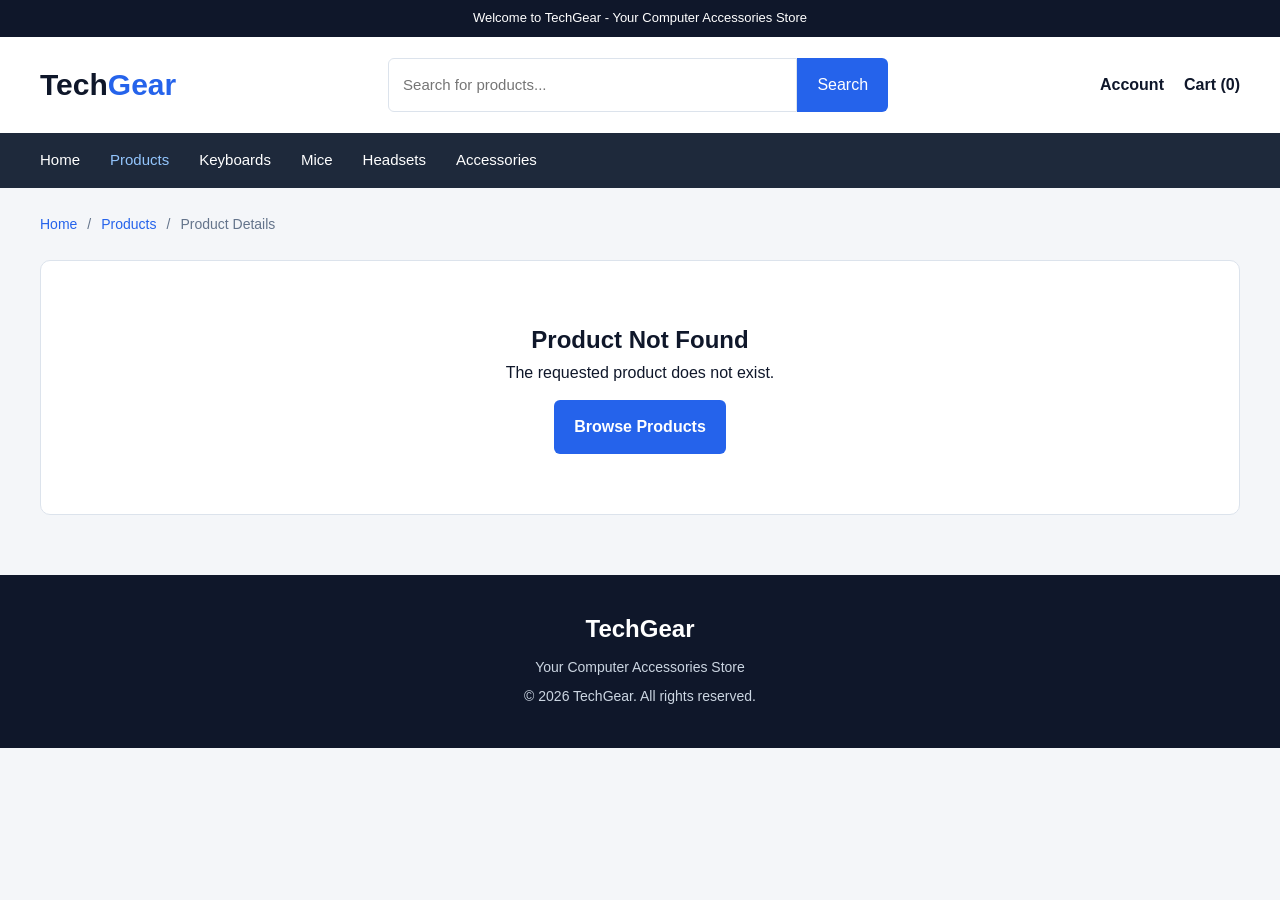
<file: CODE/frontend/product-details.html>
<!DOCTYPE html>
<html lang="en">
<head>
    <meta charset="UTF-8">
    <meta name="viewport" content="width=device-width, initial-scale=1.0">

    <title>Product Details | TechGear</title>

    <link rel="icon" href="images/favicon.svg" type="image/svg+xml">
    <link rel="stylesheet" href="css/style.css">
    <link rel="stylesheet" href="css/product-details.css">

    <script src="js/api.js" defer></script>
<script src="js/product-details.js" defer></script>
</head>
<body>

    <!-- Top Bar -->
    <div class="pd-topbar">
        Welcome to TechGear - Your Computer Accessories Store
    </div>

    <!-- Header -->
    <header class="pd-header">
        <div class="pd-container pd-header-inner">

            <a href="index.html" class="pd-logo">
                Tech<span>Gear</span>
            </a>

            <form id="detailSearchForm" class="pd-search">
                <input
                    type="search"
                    id="detailSearchInput"
                    placeholder="Search for products..."
                    aria-label="Search products"
                >
                <button type="submit">Search</button>
            </form>

            <div class="pd-header-actions">
    <a href="login.html">Account</a>
    <a href="cart.html">
        <span id="cartCount">Cart (0)</span>
    </a>
</div>

        </div>
    </header>

    <!-- Navigation -->
    <nav class="pd-navigation">
        <div class="pd-container pd-nav-inner">
            <a href="index.html">Home</a>
            <a href="products.html" class="active">Products</a>
            <a href="products.html?category=Keyboards">Keyboards</a>
            <a href="products.html?category=Mice">Mice</a>
            <a href="products.html?category=Headsets">Headsets</a>
            <a href="products.html?category=Accessories">Accessories</a>
        </div>
    </nav>

    <!-- Main Content -->
    <main class="pd-container pd-main">

        <!-- Breadcrumb -->
        <div class="pd-breadcrumb">
            <a href="index.html">Home</a>
            <span>/</span>
            <a href="products.html">Products</a>
            <span>/</span>
            <span id="breadcrumbName">Product Details</span>
        </div>

        <!-- Product Not Found -->
        <section id="notFound" class="pd-not-found" hidden>
            <h1>Product Not Found</h1>
            <p>The requested product does not exist.</p>
            <a href="products.html" class="pd-primary-button">
                Browse Products
            </a>
        </section>

        <!-- Product Details -->
        <section id="productDetails" class="pd-detail-card" hidden>

            <div class="pd-gallery">
                <div id="productImage" class="pd-product-image"></div>
                <p class="pd-image-note">Sample product illustration</p>
            </div>

            <div class="pd-information">

                <p id="productCategory" class="pd-category"></p>

                <h1 id="productName"></h1>

                <p id="stockStatus" class="pd-stock"></p>

                <!-- Guest Price -->
                <div class="pd-guest-price">
                    <span>Guest Price</span>
                    <strong id="guestPrice"></strong>
                </div>

                <!-- Member Price -->
                <div class="pd-member-box">
                    <div class="pd-member-heading">
                        <span>Member Price</span>
                        <span id="savingBadge" class="pd-saving"></span>
                    </div>

                    <strong id="memberPrice"></strong>

                    <p>Exclusive pricing for registered members.</p>
                </div>

                <!-- Description -->
                <div class="pd-description">
                    <h2>Product Description</h2>
                    <p id="productDescription"></p>
                </div>

                <!-- Quantity -->
                <div class="pd-quantity-section">

                    <label for="quantity">Quantity</label>

                    <div class="pd-quantity-control">

                        <button
                            type="button"
                            id="decreaseQuantity"
                            aria-label="Decrease quantity"
                        >−</button>

                        <input
                            type="number"
                            id="quantity"
                            value="1"
                            min="1"
                            step="1"
                        >

                        <button
                            type="button"
                            id="increaseQuantity"
                            aria-label="Increase quantity"
                        >+</button>

                    </div>

                    <span id="availableQuantity"></span>

                </div>

                <!-- Total Price -->
                <div class="pd-total">
                    <span>Guest Subtotal:</span>
                    <strong id="totalPrice"></strong>
                </div>

                <!-- Add to Cart -->
                <button id="addToCart" class="pd-add-button">
                    Add to Cart
                </button>

                <p id="cartMessage" class="pd-message" role="status"></p>

                <div class="pd-guest-note">
                    Guest shopping available. No account required
                    to add products to your cart.
                </div>

            </div>
        </section>

        <!-- Product Specifications -->
        <section id="specifications" class="pd-section" hidden>

            <h2>Product Information</h2>

            <table class="pd-spec-table">
                <tbody>
                    <tr>
                        <th>Product ID</th>
                        <td id="specId"></td>
                    </tr>
                    <tr>
                        <th>Product Name</th>
                        <td id="specName"></td>
                    </tr>
                    <tr>
                        <th>Category</th>
                        <td id="specCategory"></td>
                    </tr>
                    <tr>
                        <th>Availability</th>
                        <td id="specStock"></td>
                    </tr>
                    <tr>
                        <th>Pricing</th>
                        <td>Guest Price / Member Price</td>
                    </tr>
                </tbody>
            </table>

        </section>

        <!-- Related Products -->
        <section id="relatedSection" class="pd-related" hidden>

            <div class="pd-section-heading">
                <h2>Related Products</h2>
                <a href="products.html">View All →</a>
            </div>

            <div id="relatedProducts" class="pd-related-grid"></div>

        </section>

    </main>

    <!-- Footer -->
    <footer class="pd-footer">
        <div class="pd-container">
            <h2>TechGear</h2>
            <p>Your Computer Accessories Store</p>
            <p>
                &copy; <span id="detailYear"></span>
                TechGear. All rights reserved.
            </p>
        </div>
    </footer>

</body>
</html>
</file>
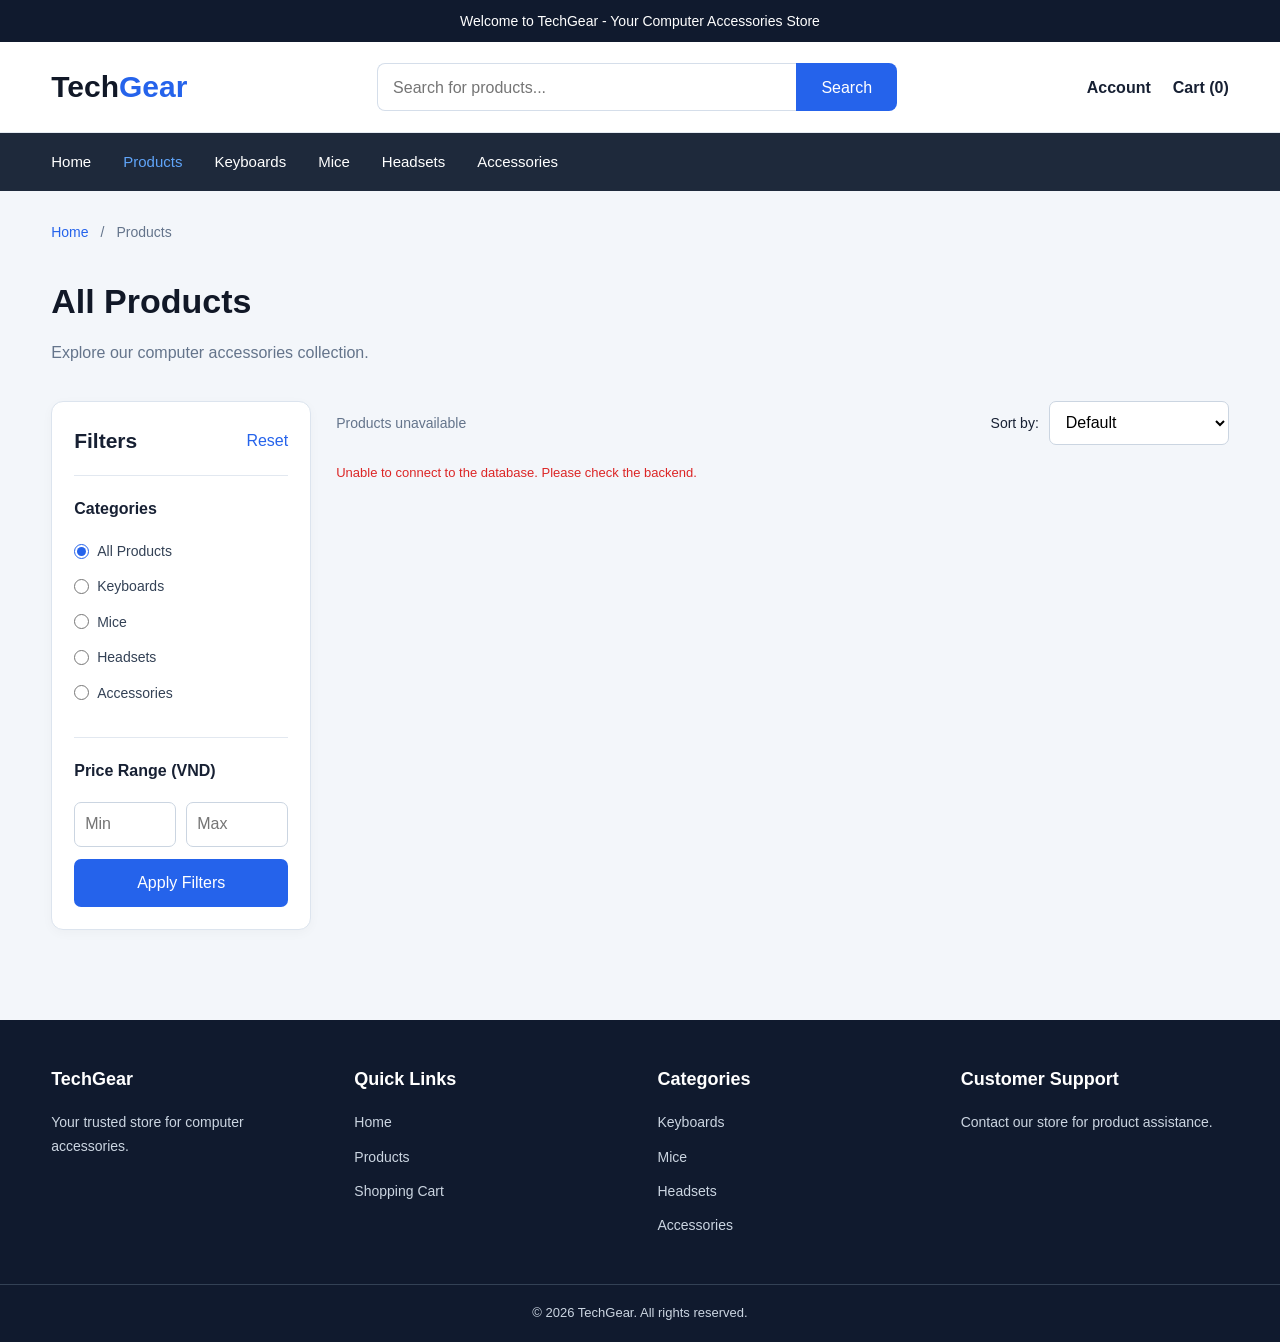
<file: CODE/frontend/products.html>
<!DOCTYPE html>
<html lang="en">
<head>
    <meta charset="UTF-8">
    <meta name="viewport" content="width=device-width, initial-scale=1.0">

    <meta name="description"
          content="Explore computer accessories at TechGear">

    <title>Products | TechGear</title>

    <link rel="icon" type="image/svg+xml"
          href="images/favicon.svg">

    <link rel="stylesheet" href="css/style.css">
    <link rel="stylesheet" href="css/products.css">
</head>

<body class="products-page">

    <!-- Top Bar -->
    <div class="catalog-topbar">
        Welcome to TechGear - Your Computer Accessories Store
    </div>

    <!-- Header -->
    <header class="catalog-header">
        <div class="catalog-container catalog-header-inner">

            <a href="index.html" class="catalog-logo">
                Tech<span>Gear</span>
            </a>

            <form id="searchForm" class="catalog-search">
                <input type="search"
                       id="searchInput"
                       placeholder="Search for products..."
                       aria-label="Search products">

                <button type="submit">Search</button>
            </form>

            <div class="catalog-actions">
                <a href="account.html">Account</a>
                <a href="cart.html">
                    Cart (<span id="cartCount">0</span>)
                </a>

                <button type="button"
                        id="menuToggle"
                        class="catalog-menu-toggle"
                        aria-label="Toggle navigation"
                        aria-controls="catalogNav"
                        aria-expanded="false">
                    ☰
                </button>
            </div>

        </div>
    </header>

    <!-- Navigation -->
    <nav id="catalogNav" class="catalog-nav">
        <div class="catalog-container catalog-nav-inner">
            <a href="index.html">Home</a>
            <a href="products.html" class="active">Products</a>
            <a href="products.html?category=Keyboards">Keyboards</a>
            <a href="products.html?category=Mice">Mice</a>
            <a href="products.html?category=Headsets">Headsets</a>
            <a href="products.html?category=Accessories">Accessories</a>
        </div>
    </nav>

    <!-- Main Content -->
    <main class="catalog-container catalog-page">

        <div class="breadcrumb">
            <a href="index.html">Home</a>
            <span>/</span>
            <span>Products</span>
        </div>

        <section class="catalog-heading">
            <h1>All Products</h1>
            <p>Explore our computer accessories collection.</p>
        </section>

        <div class="catalog-layout">

            <!-- Filter Sidebar -->
            <aside class="catalog-filters">

                <div class="filter-heading">
                    <h2>Filters</h2>
                    <button type="button" id="resetFilters">
                        Reset
                    </button>
                </div>

                <div class="filter-group">
                    <h3>Categories</h3>

                    <label>
                        <input type="radio" name="category"
                               value="all" checked>
                        All Products
                    </label>

                    <label>
                        <input type="radio" name="category"
                               value="Keyboards">
                        Keyboards
                    </label>

                    <label>
                        <input type="radio" name="category"
                               value="Mice">
                        Mice
                    </label>

                    <label>
                        <input type="radio" name="category"
                               value="Headsets">
                        Headsets
                    </label>

                    <label>
                        <input type="radio" name="category"
                               value="Accessories">
                        Accessories
                    </label>
                </div>

                <div class="filter-group">
                    <h3>Price Range (VND)</h3>

                    <div class="price-inputs">
                        <input type="number"
                               id="minPrice"
                               placeholder="Min"
                               min="0"
                               aria-label="Minimum price">

                        <input type="number"
                               id="maxPrice"
                               placeholder="Max"
                               min="0"
                               aria-label="Maximum price">
                    </div>

                    <p id="filterError"
                       class="filter-error"
                       role="alert"></p>

                    <button type="button"
                            id="applyFilters"
                            class="apply-filter-btn">
                        Apply Filters
                    </button>
                </div>

            </aside>

            <!-- Product Results -->
            <section class="catalog-results">

                <div class="catalog-toolbar">

                    <p id="productCount" aria-live="polite">
                        Loading products...
                    </p>

                    <div class="sort-control">
                        <label for="sortProducts">Sort by:</label>

                        <select id="sortProducts">
                            <option value="default">Default</option>
                            <option value="price-asc">
                                Price: Low to High
                            </option>
                            <option value="price-desc">
                                Price: High to Low
                            </option>
                            <option value="name-asc">
                                Name: A - Z
                            </option>
                            <option value="name-desc">
                                Name: Z - A
                            </option>
                        </select>
                    </div>

                </div>

                <p id="dataStatus"
                   class="catalog-status"
                   aria-live="polite"></p>

                <div id="productGrid" class="catalog-grid">
                    <!-- Products rendered by JavaScript -->
                </div>

                <div id="emptyState"
                     class="catalog-empty"
                     hidden>
                    <h3>No products found</h3>
                    <p>Try changing your search or filters.</p>

                    <button type="button" id="clearEmptyFilters">
                        Clear Filters
                    </button>
                </div>

            </section>

        </div>

    </main>

    <!-- Footer -->
    <footer class="catalog-footer">

        <div class="catalog-container catalog-footer-grid">

            <div>
                <h3>TechGear</h3>
                <p>
                    Your trusted store for computer accessories.
                </p>
            </div>

            <div>
                <h3>Quick Links</h3>
                <a href="index.html">Home</a>
                <a href="products.html">Products</a>
                <a href="cart.html">Shopping Cart</a>
            </div>

            <div>
                <h3>Categories</h3>
                <a href="products.html?category=Keyboards">Keyboards</a>
                <a href="products.html?category=Mice">Mice</a>
                <a href="products.html?category=Headsets">Headsets</a>
                <a href="products.html?category=Accessories">Accessories</a>
            </div>

            <div>
                <h3>Customer Support</h3>
                <p>Contact our store for product assistance.</p>
            </div>

        </div>

        <div class="catalog-footer-bottom">
            &copy; 2026 TechGear. All rights reserved.
        </div>

    </footer>

    <!-- JavaScript: API must load before Products -->
    <script src="js/api.js" defer></script>
<script src="js/auth.js" defer></script>
<script src="js/products.js" defer></script>
</body>
</html>
</file>
<file: CODE/frontend/css/style.css>
/* Global Settings */
:root {
    --primary: #2563eb;
    --dark: #0f172a;
    --secondary: #1e293b;
    --background: #f8fafc;
    --white: #ffffff;
    --text: #334155;
    --border: #e2e8f0;
}

* {
    margin: 0;
    padding: 0;
    box-sizing: border-box;
}

body {
    font-family: Arial, sans-serif;
    background: var(--background);
    color: var(--text);
    line-height: 1.6;
}

a {
    text-decoration: none;
    color: inherit;
}

button, input {
    font: inherit;
}

button {
    cursor: pointer;
}

.container {
    width: 92%;
    max-width: 1200px;
    margin: 0 auto;
}

/* Top Bar */
.top-bar {
    background: var(--dark);
    color: var(--white);
    text-align: center;
    padding: 8px 12px;
    font-size: 13px;
}

/* Header */
.header {
    background: var(--white);
    border-bottom: 1px solid var(--border);
}

.header-content {
    display: flex;
    align-items: center;
    justify-content: space-between;
    gap: 24px;
    padding: 22px 0;
}

.logo {
    font-size: 30px;
    font-weight: bold;
    color: var(--dark);
}

.logo span {
    color: var(--primary);
}

.search-box {
    display: flex;
    flex: 1;
    max-width: 500px;
    min-width: 0;
}

.search-box input {
    width: 100%;
    min-width: 0;
    padding: 12px;
    border: 1px solid var(--border);
    border-radius: 6px 0 0 6px;
}

.search-box button {
    background: var(--primary);
    color: var(--white);
    border: none;
    padding: 12px 18px;
    border-radius: 0 6px 6px 0;
}

.header-actions {
    display: flex;
    gap: 20px;
    white-space: nowrap;
    font-weight: bold;
}

.header-actions a:hover {
    color: var(--primary);
}

.menu-toggle {
    display: none;
    border: none;
    background: transparent;
    font-size: 26px;
}

/* Navigation */
.navigation {
    background: var(--secondary);
}

.nav-menu {
    display: flex;
    list-style: none;
    gap: 30px;
}

.nav-menu a {
    display: block;
    padding: 15px 0;
    color: var(--white);
}

.nav-menu a:hover,
.nav-menu a.active {
    color: #93c5fd;
}

/* Hero Banner */
.hero {
    display: flex;
    align-items: center;
    justify-content: space-between;
    min-height: 340px;
    margin-top: 24px;
    padding: 48px;
    border-radius: 14px;
    background: linear-gradient(120deg, #0f172a, #1e3a8a);
    color: var(--white);
}

.hero-content {
    max-width: 520px;
}

.hero-label {
    color: #93c5fd;
    font-size: 14px;
    font-weight: bold;
    letter-spacing: 2px;
}

.hero h1 {
    font-size: clamp(36px, 5vw, 58px);
    line-height: 1.15;
    margin: 15px 0;
}

.hero-content > p {
    margin-bottom: 20px;
}

.hero-visual {
    font-size: clamp(100px, 20vw, 250px);
    color: #93c5fd;
    line-height: 1;
}

.btn-primary {
    display: inline-block;
    background: var(--primary);
    color: var(--white);
    padding: 12px 24px;
    border-radius: 6px;
    font-weight: bold;
}

.btn-primary:hover {
    background: #1d4ed8;
}

/* Sections */
.section {
    margin: 40px 0;
}

.section-title {
    font-size: 25px;
    color: var(--dark);
    margin-bottom: 20px;
}

.section-heading {
    display: flex;
    justify-content: space-between;
    align-items: baseline;
    gap: 12px;
}

.section-heading a {
    color: var(--primary);
    font-weight: bold;
}

/* Category Cards */
.category-grid {
    display: grid;
    grid-template-columns: repeat(4, 1fr);
    gap: 20px;
}

.category-card {
    background: var(--white);
    border: 1px solid var(--border);
    border-radius: 10px;
    padding: 25px 12px;
    text-align: center;
    transition: transform 0.2s, box-shadow 0.2s;
}

.category-card:hover {
    transform: translateY(-4px);
    box-shadow: 0 5px 15px #00000012;
}

.category-icon {
    display: block;
    font-size: 42px;
    margin-bottom: 10px;
}

.category-card h3 {
    font-size: 17px;
}

/* Product Cards */
.product-grid {
    display: grid;
    grid-template-columns: repeat(4, 1fr);
    gap: 20px;
}

.demo-note {
    font-size: 13px;
    color: #64748b;
    margin-bottom: 12px;
}

.product-card {
    background: var(--white);
    border: 1px solid var(--border);
    border-radius: 10px;
    overflow: hidden;
    display: flex;
    flex-direction: column;
}

.product-image {
    background: #f1f5f9;
    height: 170px;
    display: flex;
    align-items: center;
    justify-content: center;
    font-size: 65px;
}

.product-info {
    padding: 18px;
    flex: 1;
    display: flex;
    flex-direction: column;
}

.product-category {
    color: #64748b;
    font-size: 13px;
}

.product-name {
    font-size: 17px;
    color: var(--dark);
    margin: 8px 0;
}

.product-price {
    color: #dc2626;
    font-size: 19px;
    font-weight: bold;
    margin: 10px 0;
}

.product-button {
    display: block;
    text-align: center;
    background: var(--primary);
    color: var(--white);
    border-radius: 6px;
    padding: 10px;
    margin-top: auto;
}

.product-button:hover {
    background: #1d4ed8;
}

/* Store Benefits */
.benefits {
    display: grid;
    grid-template-columns: repeat(4, 1fr);
    gap: 20px;
    background: var(--white);
    border: 1px solid var(--border);
    border-radius: 10px;
    padding: 25px;
    margin-bottom: 40px;
    text-align: center;
}

.benefits h3 {
    color: var(--dark);
    font-size: 16px;
}

.benefits p {
    color: #64748b;
    font-size: 13px;
}

/* Footer */
.footer {
    background: var(--dark);
    color: #cbd5e1;
    padding-top: 40px;
}

.footer-grid {
    display: grid;
    grid-template-columns: 1.5fr 1fr 1fr 1fr;
    gap: 30px;
    padding-bottom: 35px;
}

.footer h2,
.footer h3 {
    color: var(--white);
    margin-bottom: 15px;
}

.footer a {
    display: block;
    margin-bottom: 8px;
}

.footer a:hover {
    color: #93c5fd;
}

.footer-bottom {
    border-top: 1px solid #334155;
    padding: 15px;
    text-align: center;
    font-size: 14px;
}

/* Keyboard Accessibility */
a:focus-visible,
button:focus-visible,
input:focus-visible {
    outline: 3px solid #60a5fa;
    outline-offset: 3px;
}

/* Tablet Responsive */
@media (max-width: 900px) {
    .category-grid,
    .product-grid,
    .benefits,
    .footer-grid {
        grid-template-columns: repeat(2, 1fr);
    }

    .header-content {
        flex-wrap: wrap;
    }

    .search-box {
        order: 3;
        flex-basis: 100%;
        max-width: none;
    }

    .nav-menu {
        gap: 18px;
        flex-wrap: wrap;
    }

    .hero {
        padding: 32px;
    }
}

/* Mobile Responsive */
@media (max-width: 600px) {
    .header-content {
        gap: 12px;
        padding: 15px 0;
    }

    .logo {
        font-size: 24px;
    }

    .header-actions {
        gap: 10px;
        font-size: 13px;
    }

    .menu-toggle {
        display: block;
    }

    .nav-menu {
        display: none;
        flex-direction: column;
        gap: 0;
    }

    .nav-menu.show {
        display: flex;
    }

    .nav-menu a {
        padding: 12px 0;
    }

    .hero {
        min-height: 280px;
        padding: 25px;
    }

    .hero-visual {
        display: none;
    }

    .category-grid,
    .product-grid {
        gap: 12px;
    }

    .product-info {
        padding: 12px;
    }

    .product-image {
        height: 130px;
        font-size: 45px;
    }

    .product-name {
        font-size: 15px;
    }

    .product-price {
        font-size: 16px;
    }

    .section-title {
        font-size: 21px;
    }

    .footer-grid {
        grid-template-columns: 1fr;
    }
}
</file>
<file: CODE/products.css>
body {
    margin: 0;
    font-family: system-ui, sans-serif;
    color: #172033;
    background: #f4f6fa;
}

header {
    padding: 16px 24px;
    background: #14233c;
    color: #fff;
    font-weight: 700;
}

header p {
    margin: 0;
}

main {
    max-width: 960px;
    margin: 32px auto;
    padding: 0 20px;
}

h1 {
    margin: 0 0 24px;
}

.product-list {
    display: grid;
    grid-template-columns: repeat(2, minmax(0, 1fr));
    gap: 16px;
}

.product-list article {
    padding: 20px;
    border: 1px solid #dbe2ed;
    border-radius: 12px;
    background: #fff;
}

.product-list h2 {
    margin: 0 0 12px;
    font-size: 20px;
}

.product-list article p:last-child {
    margin-bottom: 0;
    color: #166534;
}

@media (max-width: 600px) {
    .product-list {
        grid-template-columns: 1fr;
    }
}
.product-link {
    display: inline-block;
    padding: 8px 12px;
    border-radius: 8px;
    background: #e8effc;
    color: #194b9e;
    font-weight: 600;
    text-decoration: none;
}

.product-link:hover {
    background: #d8e5fb;
}

.product-link:focus-visible {
    outline: 2px solid #194b9e;
    outline-offset: 3px;
}

.visually-hidden {
    position: absolute;
    width: 1px;
    height: 1px;
    overflow: hidden;
    clip-path: inset(50%);
    white-space: nowrap;
}
</file>
<file: CODE/frontend/css/account.css>
/* =====================================
   TECHGEAR - ACCOUNT PAGE
===================================== */

/* Ẩn phần tử có thuộc tính hidden */
[hidden] {
    display: none !important;
}

/* Main container */
.account-container {
    min-height: 650px;
    padding: 55px 20px;
    background: #f3f6fa;
}

/* Account card */
.account-card {
    width: 100%;
    max-width: 480px;
    margin: 0 auto;
    padding: 35px;
    background: #ffffff;
    border: 1px solid #e2e8f0;
    border-radius: 14px;
    box-shadow: 0 5px 20px rgba(0, 0, 0, 0.07);
}

/* Title */
.account-card h1 {
    margin: 0 0 10px;
    color: #2563eb;
    text-align: center;
    font-size: 30px;
}

.account-subtitle {
    margin-bottom: 28px;
    color: #64748b;
    text-align: center;
    line-height: 1.6;
}

/* Form title */
.account-card h2 {
    margin: 0 0 22px;
    color: #1e293b;
    font-size: 22px;
}

/* Labels */
.account-card label {
    display: block;
    margin: 15px 0 7px;
    color: #334155;
    font-weight: 600;
}

/* Input fields */
.account-card input {
    width: 100%;
    min-height: 45px;
    padding: 11px 13px;
    border: 1px solid #cbd5e1;
    border-radius: 7px;
    outline: none;
    font-size: 15px;
    box-sizing: border-box;
}

.account-card input:focus {
    border-color: #2563eb;
    box-shadow: 0 0 0 3px rgba(37, 99, 235, 0.12);
}

/* Primary buttons */
.account-card form > button,
.logout-button {
    width: 100%;
    min-height: 46px;
    margin-top: 24px;
    border: none;
    border-radius: 7px;
    background: #2563eb;
    color: white;
    font-size: 16px;
    font-weight: 600;
    cursor: pointer;
    transition: background 0.2s ease;
}

.account-card form > button:hover {
    background: #1d4ed8;
}

.account-card button:disabled {
    opacity: 0.6;
    cursor: not-allowed;
}

/* Switch login/register */
.switch-text {
    margin-top: 22px;
    color: #64748b;
    text-align: center;
}

.switch-text button {
    border: none;
    background: transparent;
    color: #2563eb;
    font-weight: 600;
    cursor: pointer;
}

.switch-text button:hover {
    text-decoration: underline;
}

/* Success and error messages */
.account-message {
    display: none;
    margin: 15px 0;
    padding: 12px;
    border-radius: 7px;
    line-height: 1.5;
}

.account-message.success {
    display: block;
    background: #dcfce7;
    color: #166534;
}

.account-message.error {
    display: block;
    background: #fee2e2;
    color: #991b1b;
}

/* Profile information */
.profile-row {
    display: flex;
    justify-content: space-between;
    gap: 15px;
    padding: 15px 0;
    border-bottom: 1px solid #e2e8f0;
}

.profile-row span {
    color: #64748b;
}

.profile-row strong {
    text-align: right;
    overflow-wrap: anywhere;
}

/* Admin link */
#admin-link {
    display: block;
    margin-top: 20px;
    color: #2563eb;
    font-weight: 600;
    text-decoration: none;
}

#admin-link:hover {
    text-decoration: underline;
}

/* Continue shopping */
.continue-shopping {
    display: block;
    margin-top: 20px;
    color: #2563eb;
    font-weight: 600;
    text-decoration: none;
}

.continue-shopping:hover {
    text-decoration: underline;
}

/* Logout */
.logout-button {
    background: #dc2626;
}

.logout-button:hover {
    background: #b91c1c;
}

/* Responsive */
@media (max-width: 520px) {
    .account-card {
        padding: 24px 18px;
    }

    .account-card h1 {
        font-size: 25px;
    }

    .profile-row {
        flex-direction: column;
        gap: 5px;
    }

    .profile-row strong {
        text-align: left;
    }
}
</file>
<file: CODE/frontend/css/cart.css>
:root {
    --primary: #2563eb;
    --primary-dark: #1d4ed8;
    --dark: #0f172a;
    --nav: #1e293b;
    --background: #f3f6f9;
    --white: #ffffff;
    --border: #dbe3ed;
    --muted: #64748b;
    --danger: #dc2626;
    --success: #15803d;
}

* {
    box-sizing: border-box;
    margin: 0;
    padding: 0;
}

[hidden] {
    display: none !important;
}

body {
    font-family: Arial, Helvetica, sans-serif;
    background: var(--background);
    color: var(--dark);
    line-height: 1.6;
    min-height: 100vh;
    display: flex;
    flex-direction: column;
}

a {
    color: inherit;
    text-decoration: none;
}

button,
input {
    font: inherit;
}

button {
    cursor: pointer;
}

button:disabled {
    cursor: not-allowed;
    opacity: 0.5;
}

.container {
    width: 92%;
    max-width: 1200px;
    margin: 0 auto;
}

/* Header */

.top-bar {
    background: var(--dark);
    color: var(--white);
    text-align: center;
    padding: 8px 12px;
    font-size: 13px;
}

.header {
    background: var(--white);
}

.header-inner {
    display: flex;
    align-items: center;
    justify-content: space-between;
    gap: 30px;
    padding: 22px 0;
}

.logo {
    font-size: 30px;
    font-weight: 700;
}

.logo span {
    color: var(--primary);
}

.search-form {
    display: flex;
    width: 100%;
    max-width: 500px;
}

.search-form input {
    width: 100%;
    min-width: 0;
    padding: 12px;
    border: 1px solid var(--border);
    border-radius: 6px 0 0 6px;
    outline: none;
}

.search-form button {
    background: var(--primary);
    color: var(--white);
    border: none;
    padding: 12px 18px;
    border-radius: 0 6px 6px 0;
}

.header-actions {
    display: flex;
    gap: 20px;
    white-space: nowrap;
    font-weight: 600;
}

.header-actions .active {
    color: var(--primary);
}

/* Navigation */

.navigation {
    background: var(--nav);
    color: var(--white);
}

.nav-inner {
    display: flex;
    gap: 28px;
    padding: 15px 0;
    flex-wrap: wrap;
}

.nav-inner a:hover {
    color: #93c5fd;
}

/* Main content */

.main-content {
    flex: 1;
    padding-top: 25px;
    padding-bottom: 50px;
}

.breadcrumb {
    display: flex;
    flex-wrap: wrap;
    gap: 10px;
    font-size: 14px;
    color: var(--muted);
    margin-bottom: 24px;
}

.breadcrumb a {
    color: var(--primary);
}

.page-heading {
    margin-bottom: 28px;
}

.page-heading h1 {
    font-size: 32px;
    margin-bottom: 8px;
}

.page-heading p {
    color: var(--muted);
}

.cart-layout {
    display: grid;
    grid-template-columns: minmax(0, 2.2fr) minmax(280px, 1fr);
    gap: 24px;
    align-items: start;
}

.cart-panel,
.summary-panel {
    background: var(--white);
    border: 1px solid var(--border);
    border-radius: 10px;
    padding: 22px;
}

.panel-heading {
    display: flex;
    align-items: center;
    justify-content: space-between;
    gap: 12px;
    margin-bottom: 20px;
}

.panel-heading h2,
.summary-panel h2 {
    font-size: 21px;
}

.panel-heading span {
    color: var(--muted);
    font-size: 14px;
}

/* Cart table */

.table-wrapper {
    width: 100%;
}

.cart-table {
    width: 100%;
    border-collapse: collapse;
    font-size: 14px;
}

.cart-table th {
    background: #f1f5f9;
    text-align: left;
    padding: 12px 8px;
    white-space: nowrap;
}

.cart-table td {
    padding: 20px 8px;
    border-bottom: 1px solid var(--border);
    vertical-align: middle;
}

.product-info {
    display: flex;
    align-items: center;
    gap: 12px;
}

.product-image {
    width: 70px;
    height: 70px;
    flex-shrink: 0;
    background: #edf2f7;
    border-radius: 8px;
    display: flex;
    align-items: center;
    justify-content: center;
    font-size: 32px;
    overflow: hidden;
}

.product-image img {
    width: 100%;
    height: 100%;
    object-fit: contain;
}

.product-name {
    font-weight: 600;
    overflow-wrap: anywhere;
}

.product-name:hover {
    color: var(--primary);
}

.product-category {
    font-size: 12px;
    color: var(--muted);
}

.stock-label {
    font-size: 12px;
    color: var(--success);
}

.quantity-control {
    display: inline-flex;
    align-items: center;
    border: 1px solid var(--border);
    border-radius: 5px;
    overflow: hidden;
}

.quantity-control button {
    width: 30px;
    height: 34px;
    border: none;
    background: #f1f5f9;
    color: var(--dark);
}

.quantity-control button:hover:not(:disabled) {
    background: #dbeafe;
}

.quantity-control span {
    min-width: 32px;
    text-align: center;
    padding: 0 5px;
}

.item-price,
.item-subtotal {
    white-space: nowrap;
}

.item-subtotal {
    color: var(--danger);
    font-weight: 700;
}

.remove-button {
    color: var(--danger);
    border: none;
    background: transparent;
    font-size: 13px;
}

.remove-button:hover {
    text-decoration: underline;
}

.cart-bottom {
    display: flex;
    justify-content: space-between;
    align-items: center;
    gap: 12px;
    padding-top: 22px;
}

.continue-link {
    color: var(--primary);
    font-weight: 600;
    font-size: 14px;
}

.clear-button {
    border: 1px solid #fecaca;
    color: var(--danger);
    background: var(--white);
    padding: 8px 12px;
    border-radius: 6px;
}

/* Order summary */

.summary-panel h2 {
    margin-bottom: 22px;
}

.summary-row {
    display: flex;
    justify-content: space-between;
    align-items: start;
    gap: 15px;
    margin-bottom: 16px;
    font-size: 14px;
}

.summary-row > :last-child {
    text-align: right;
}

.summary-total {
    border-top: 1px solid var(--border);
    padding-top: 20px;
    margin-top: 20px;
    display: flex;
    justify-content: space-between;
    align-items: center;
    gap: 10px;
    font-weight: 600;
}

.summary-total strong {
    color: var(--danger);
    font-size: 23px;
}

.member-notice {
    background: #eff6ff;
    border: 1px solid #bfdbfe;
    color: var(--primary-dark);
    border-radius: 6px;
    padding: 14px;
    margin: 22px 0;
    font-size: 14px;
}

.member-notice p {
    margin-top: 5px;
    color: var(--muted);
}

.primary-button {
    display: inline-block;
    background: var(--primary);
    color: var(--white);
    padding: 12px 22px;
    border-radius: 6px;
    text-align: center;
    font-weight: 600;
    border: none;
}

.primary-button:hover {
    background: var(--primary-dark);
}

.checkout-button {
    width: 100%;
}

.summary-note {
    color: var(--muted);
    font-size: 12px;
    text-align: center;
    margin-top: 12px;
}

/* Empty cart */

.empty-cart {
    background: var(--white);
    border: 1px solid var(--border);
    border-radius: 10px;
    text-align: center;
    padding: 65px 20px;
}

.empty-icon {
    font-size: 70px;
    margin-bottom: 15px;
}

.empty-cart p {
    color: var(--muted);
    margin: 10px 0 25px;
}

.cart-message {
    background: #f0fdf4;
    border: 1px solid #bbf7d0;
    color: var(--success);
    border-radius: 6px;
    padding: 12px 16px;
    margin-bottom: 20px;
}

.cart-message.error {
    background: #fef2f2;
    border-color: #fecaca;
    color: var(--danger);
}

/* Footer */

.footer {
    background: var(--dark);
    color: var(--white);
    padding: 30px 0;
    text-align: center;
}

.footer p {
    color: #cbd5e1;
    font-size: 14px;
    margin-top: 6px;
}

/* Tablet */

@media (max-width: 1024px) {
    .cart-layout {
        grid-template-columns: 1fr;
    }

    .header-inner {
        gap: 20px;
    }

    .summary-panel {
        width: 100%;
    }
}

/* Mobile */

@media (max-width: 600px) {
    .header-inner {
        flex-wrap: wrap;
        gap: 15px;
    }

    .logo {
        font-size: 26px;
    }

    .search-form {
        order: 3;
        max-width: none;
    }

    .header-actions {
        margin-left: auto;
        font-size: 14px;
        gap: 12px;
    }

    .nav-inner {
        gap: 12px 18px;
        font-size: 13px;
    }

    .page-heading h1 {
        font-size: 26px;
    }

    .cart-panel,
    .summary-panel {
        padding: 15px;
    }

    .cart-table,
    .cart-table tbody,
    .cart-table tr,
    .cart-table td {
        display: block;
        width: 100%;
    }

    .cart-table thead {
        display: none;
    }

    .cart-table tr {
        border-bottom: 1px solid var(--border);
        padding: 12px 0;
    }

    .cart-table td {
        border: none;
        padding: 7px 0;
    }

    .cart-table td[data-label] {
        display: flex;
        justify-content: space-between;
        align-items: center;
        gap: 12px;
    }

    .cart-table td[data-label]::before {
        content: attr(data-label);
        color: var(--muted);
        font-size: 13px;
    }

    .cart-bottom {
        flex-wrap: wrap;
    }

    .product-image {
        width: 60px;
        height: 60px;
    }

    .summary-total strong {
        font-size: 20px;
    }
}
</file>
<file: CODE/frontend/css/checkout.css>
/* =========================================
   TECHGEAR - CHECKOUT PAGE
========================================= */

:root {
    --primary: #2563eb;
    --primary-hover: #1d4ed8;
    --dark: #0f172a;
    --navigation: #1e293b;
    --background: #f1f5f9;
    --white: #ffffff;
    --border: #dbe3ee;
    --muted: #64748b;
    --danger: #dc2626;
    --success: #15803d;
}

* {
    box-sizing: border-box;
    margin: 0;
    padding: 0;
}

[hidden] {
    display: none !important;
}

body {
    font-family: Arial, Helvetica, sans-serif;
    background: var(--background);
    color: var(--dark);
    font-size: 15px;
    line-height: 1.6;
}

a {
    text-decoration: none;
    color: var(--primary);
}

button,
input,
textarea {
    font: inherit;
}

button {
    cursor: pointer;
}

button:disabled {
    opacity: 0.5;
    cursor: not-allowed;
}

.container {
    width: 92%;
    max-width: 1200px;
    margin: 0 auto;
}

/* Header */

.top-bar {
    background: var(--dark);
    color: white;
    text-align: center;
    padding: 8px 12px;
    font-size: 13px;
}

.header {
    background: white;
}

.header-inner {
    display: flex;
    align-items: center;
    justify-content: space-between;
    gap: 30px;
    min-height: 96px;
}

.logo {
    font-size: 30px;
    font-weight: bold;
    color: var(--dark);
}

.logo span {
    color: var(--primary);
}

.search-form {
    display: flex;
    width: 100%;
    max-width: 500px;
}

.search-form input {
    flex: 1;
    min-width: 0;
    padding: 12px;
    border: 1px solid var(--border);
    border-radius: 6px 0 0 6px;
}

.search-form button {
    padding: 12px 20px;
    border: none;
    background: var(--primary);
    color: white;
    border-radius: 0 6px 6px 0;
}

.header-actions {
    display: flex;
    gap: 20px;
    white-space: nowrap;
}

.header-actions a {
    color: var(--dark);
    font-weight: bold;
}

.header-actions a:hover {
    color: var(--primary);
}

/* Navigation */

.navigation {
    background: var(--navigation);
}

.nav-inner {
    display: flex;
    flex-wrap: wrap;
    gap: 30px;
    padding: 15px 0;
}

.nav-inner a {
    color: white;
}

.nav-inner a:hover {
    color: #93c5fd;
}

/* Main content */

.main-content {
    min-height: 70vh;
    padding-top: 25px;
    padding-bottom: 60px;
}

.breadcrumb {
    display: flex;
    flex-wrap: wrap;
    gap: 10px;
    color: var(--muted);
    font-size: 14px;
    margin-bottom: 28px;
}

.page-heading {
    margin-bottom: 30px;
}

.page-heading h1 {
    font-size: 32px;
    margin-bottom: 8px;
}

.page-heading p {
    color: var(--muted);
}

.checkout-layout {
    display: grid;
    grid-template-columns: minmax(0, 1.5fr) minmax(0, 1fr);
    align-items: start;
    gap: 24px;
}

.panel {
    background: var(--white);
    border: 1px solid var(--border);
    border-radius: 12px;
    padding: 24px;
    min-width: 0;
}

.panel h2 {
    font-size: 21px;
    margin-bottom: 20px;
}

.section-title {
    border-top: 1px solid var(--border);
    padding-top: 24px;
    margin-top: 26px;
}

/* Form */

.form-group {
    margin-bottom: 20px;
}

.form-group label,
.coupon-section label {
    display: block;
    font-weight: bold;
    margin-bottom: 8px;
}

.form-group input,
.form-group textarea,
.coupon-input input {
    width: 100%;
    border: 1px solid #cbd5e1;
    border-radius: 6px;
    padding: 12px;
    color: var(--dark);
    background: white;
}

.form-group input:focus,
.form-group textarea:focus,
.coupon-input input:focus {
    outline: 2px solid #bfdbfe;
    border-color: var(--primary);
}

.form-group textarea {
    resize: vertical;
}

.form-group small {
    display: block;
    color: var(--muted);
    font-size: 12px;
    margin-top: 5px;
}

.notice {
    padding: 15px;
    background: #eff6ff;
    border: 1px solid #bfdbfe;
    border-radius: 7px;
    margin: 15px 0;
}

.notice strong {
    color: var(--primary);
}

.notice p {
    color: #475569;
    font-size: 14px;
}

.payment-option {
    display: flex;
    align-items: center;
    gap: 12px;
    padding: 14px;
    border: 1px solid var(--border);
    border-radius: 6px;
    margin-bottom: 12px;
    cursor: pointer;
}

.payment-option input {
    accent-color: var(--primary);
}

.back-link {
    display: inline-block;
    margin-top: 18px;
    font-weight: bold;
}

/* Order items */

.order-items {
    margin-bottom: 20px;
}

.order-item {
    display: flex;
    align-items: center;
    gap: 12px;
    padding: 15px 0;
    border-bottom: 1px solid var(--border);
}

.order-image {
    width: 65px;
    height: 65px;
    flex-shrink: 0;
    display: flex;
    align-items: center;
    justify-content: center;
    background: #eaf0f6;
    border-radius: 8px;
    font-size: 28px;
    overflow: hidden;
}

.order-image img {
    width: 100%;
    height: 100%;
    object-fit: contain;
}

.order-info {
    flex: 1;
    min-width: 0;
    overflow-wrap: anywhere;
}

.order-info h3 {
    font-size: 14px;
}

.order-info p {
    color: var(--muted);
    font-size: 13px;
}

.order-price {
    color: var(--danger);
    font-size: 14px;
    font-weight: bold;
    text-align: right;
}

/* Coupon */

.coupon-section {
    padding: 18px 0;
    border-bottom: 1px solid var(--border);
    margin-bottom: 15px;
}

.coupon-input {
    display: flex;
    gap: 8px;
}

.coupon-input input {
    min-width: 0;
    flex: 1;
}

.coupon-input button {
    border: none;
    border-radius: 6px;
    background: var(--primary);
    color: white;
    padding: 10px 18px;
}

.coupon-message {
    font-size: 13px;
    margin-top: 8px;
    color: var(--success);
}

.coupon-message.error {
    color: var(--danger);
}

.remove-coupon {
    border: none;
    background: transparent;
    color: var(--danger);
    margin-top: 8px;
    font-size: 13px;
}

/* Summary */

.summary-row {
    display: flex;
    justify-content: space-between;
    align-items: center;
    gap: 12px;
    padding: 9px 0;
    font-size: 14px;
}

.summary-row strong {
    text-align: right;
    overflow-wrap: anywhere;
}

.discount {
    color: var(--success);
}

.summary-total {
    display: flex;
    justify-content: space-between;
    align-items: center;
    flex-wrap: wrap;
    gap: 10px;
    padding: 20px 0;
    border-top: 1px solid var(--border);
    margin-top: 15px;
    font-weight: bold;
}

.summary-total strong {
    color: var(--danger);
    font-size: 25px;
}

.primary-button {
    display: inline-block;
    background: var(--primary);
    color: white;
    border: none;
    border-radius: 6px;
    padding: 13px 24px;
    font-weight: bold;
    text-align: center;
}

.primary-button:hover {
    background: var(--primary-hover);
}

.full-width {
    width: 100%;
}

.summary-note {
    color: var(--muted);
    text-align: center;
    font-size: 12px;
    margin-top: 12px;
}

/* Notifications */

.message {
    padding: 14px;
    background: #dcfce7;
    color: var(--success);
    border-radius: 6px;
    margin-bottom: 20px;
}

.message.error {
    background: #fee2e2;
    color: var(--danger);
}

/* Empty and success states */

.empty-state,
.success-panel {
    text-align: center;
    padding: 45px 24px;
}

.empty-state p,
.success-panel p {
    color: var(--muted);
    margin-bottom: 15px;
}

.empty-icon {
    font-size: 55px;
    margin-bottom: 15px;
}

.success-icon {
    width: 85px;
    height: 85px;
    margin: 0 auto 20px;
    display: flex;
    align-items: center;
    justify-content: center;
    border-radius: 50%;
    background: #dcfce7;
    color: var(--success);
    font-size: 45px;
}

.success-panel {
    max-width: 700px;
    margin: 0 auto;
}

.success-panel h1 {
    margin-bottom: 12px;
}

.confirmation-details {
    max-width: 500px;
    margin: 25px auto;
    padding: 20px;
    background: #f8fafc;
    border: 1px solid var(--border);
    border-radius: 8px;
    text-align: left;
}

.pending-status {
    color: #92400e;
    background: #fef3c7;
    padding: 4px 12px;
    border-radius: 5px;
}

.success-panel .back-link {
    display: block;
}

/* Footer */

.footer {
    background: var(--dark);
    color: white;
    padding: 30px 0;
    text-align: center;
}

.footer p {
    color: #cbd5e1;
    font-size: 13px;
    margin-top: 8px;
}

/* Responsive design */

@media (max-width: 900px) {
    .checkout-layout {
        grid-template-columns: 1fr;
    }

    .header-inner {
        flex-wrap: wrap;
        padding: 18px 0;
        gap: 15px;
    }

    .search-form {
        order: 3;
        max-width: none;
    }

    .nav-inner {
        gap: 20px;
    }
}

@media (max-width: 480px) {
    .container {
        width: 94%;
    }

    .panel {
        padding: 16px;
    }

    .logo {
        font-size: 25px;
    }

    .header-actions {
        gap: 12px;
        font-size: 13px;
    }

    .nav-inner {
        gap: 14px;
        font-size: 13px;
    }

    .page-heading h1 {
        font-size: 27px;
    }

    .order-image {
        width: 45px;
        height: 45px;
        font-size: 22px;
    }

    .summary-total strong {
        font-size: 21px;
    }

    .success-panel h1 {
        font-size: 24px;
    }
}
</file>
<file: CODE/frontend/css/product-details.css>
/* =========================================
   TECHGEAR - PRODUCT DETAILS
   ========================================= */

:root {
    --pd-primary: #2563eb;
    --pd-primary-dark: #1d4ed8;
    --pd-dark: #0f172a;
    --pd-nav: #1e293b;
    --pd-background: #f4f6f9;
    --pd-border: #dce3ec;
    --pd-muted: #64748b;
    --pd-danger: #dc2626;
    --pd-success: #15803d;
}

* {
    box-sizing: border-box;
}

body {
    margin: 0;
    font-family: Arial, Helvetica, sans-serif;
    color: var(--pd-dark);
    background: var(--pd-background);
    line-height: 1.6;
}

[hidden] {
    display: none !important;
}

.pd-container {
    width: 100%;
    max-width: 1240px;
    margin: 0 auto;
    padding: 0 20px;
}

.pd-topbar {
    padding: 8px 15px;
    background: var(--pd-dark);
    color: white;
    text-align: center;
    font-size: 13px;
}

/* Header */

.pd-header {
    background: white;
}

.pd-header-inner {
    display: flex;
    align-items: center;
    justify-content: space-between;
    gap: 30px;
    min-height: 96px;
}

.pd-logo {
    color: var(--pd-dark);
    font-size: 30px;
    font-weight: 700;
    text-decoration: none;
    white-space: nowrap;
}

.pd-logo span {
    color: var(--pd-primary);
}

.pd-search {
    display: flex;
    flex: 1;
    max-width: 500px;
}

.pd-search input {
    width: 100%;
    min-width: 0;
    padding: 14px;
    border: 1px solid var(--pd-border);
    border-radius: 6px 0 0 6px;
    font-size: 15px;
    outline: none;
}

.pd-search input:focus {
    border-color: var(--pd-primary);
}

.pd-search button {
    padding: 12px 20px;
    border: none;
    border-radius: 0 6px 6px 0;
    background: var(--pd-primary);
    color: white;
    cursor: pointer;
}

.pd-header-actions {
    display: flex;
    gap: 20px;
    font-weight: 600;
    white-space: nowrap;
}

/* Navigation */

.pd-navigation {
    background: var(--pd-nav);
}

.pd-nav-inner {
    display: flex;
    align-items: center;
    gap: 30px;
    min-height: 55px;
}

.pd-nav-inner a {
    color: white;
    text-decoration: none;
    white-space: nowrap;
    font-size: 15px;
}

.pd-nav-inner a:hover,
.pd-nav-inner a.active {
    color: #93c5fd;
}

/* Main Content */

.pd-main {
    padding-top: 25px;
    padding-bottom: 60px;
}

.pd-breadcrumb {
    display: flex;
    flex-wrap: wrap;
    align-items: center;
    gap: 10px;
    margin-bottom: 25px;
    color: var(--pd-muted);
    font-size: 14px;
}

.pd-breadcrumb a {
    color: var(--pd-primary);
    text-decoration: none;
}

/* Product Details Card */

.pd-detail-card {
    display: grid;
    grid-template-columns: 1fr 1.15fr;
    gap: 40px;
    padding: 30px;
    border: 1px solid var(--pd-border);
    border-radius: 12px;
    background: white;
}

.pd-product-image {
    display: flex;
    align-items: center;
    justify-content: center;
    min-height: 420px;
    padding: 25px;
    border-radius: 10px;
    background: #eef2f7;
    font-size: 130px;
}

.pd-product-image img {
    width: 100%;
    max-height: 380px;
    object-fit: contain;
}

.pd-image-note {
    margin-top: 12px;
    color: var(--pd-muted);
    font-size: 13px;
    text-align: center;
}

.pd-category {
    margin: 0 0 8px;
    color: var(--pd-primary);
    font-size: 13px;
    font-weight: 700;
    letter-spacing: 1px;
    text-transform: uppercase;
}

.pd-information h1 {
    margin: 0 0 12px;
    font-size: 30px;
    line-height: 1.3;
}

.pd-stock {
    margin: 0 0 20px;
    color: var(--pd-success);
    font-size: 14px;
    font-weight: 600;
}

.pd-stock.out-of-stock {
    color: var(--pd-danger);
}

/* Guest Price */

.pd-guest-price {
    display: flex;
    flex-direction: column;
    margin-bottom: 18px;
}

.pd-guest-price span {
    color: var(--pd-muted);
    font-size: 14px;
}

.pd-guest-price strong {
    color: var(--pd-danger);
    font-size: 34px;
}

/* Member Price */

.pd-member-box {
    padding: 18px;
    border: 1px solid #bfdbfe;
    border-radius: 8px;
    background: #eff6ff;
}

.pd-member-heading {
    display: flex;
    align-items: center;
    justify-content: space-between;
    gap: 10px;
    color: var(--pd-primary);
    font-weight: 600;
}

.pd-saving {
    padding: 3px 10px;
    border-radius: 4px;
    background: #dbeafe;
    font-size: 12px;
}

.pd-member-box strong {
    display: block;
    margin-top: 4px;
    color: var(--pd-primary);
    font-size: 26px;
}

.pd-member-box p {
    margin: 6px 0 0;
    color: var(--pd-muted);
    font-size: 13px;
}

/* Description */

.pd-description {
    margin: 25px 0;
}

.pd-description h2 {
    margin-bottom: 8px;
    font-size: 18px;
}

.pd-description p {
    margin: 0;
    color: #475569;
    font-size: 15px;
}

/* Quantity */

.pd-quantity-section {
    display: flex;
    flex-wrap: wrap;
    align-items: center;
    gap: 15px;
    margin-bottom: 20px;
}

.pd-quantity-section label {
    font-weight: 600;
}

.pd-quantity-control {
    display: flex;
    overflow: hidden;
    border: 1px solid var(--pd-border);
    border-radius: 6px;
}

.pd-quantity-control button {
    width: 40px;
    height: 42px;
    border: none;
    background: #f1f5f9;
    color: var(--pd-dark);
    font-size: 20px;
    cursor: pointer;
}

.pd-quantity-control button:hover {
    background: #e2e8f0;
}

.pd-quantity-control input {
    width: 55px;
    padding: 0;
    border: none;
    border-right: 1px solid var(--pd-border);
    border-left: 1px solid var(--pd-border);
    text-align: center;
    font-size: 16px;
    appearance: textfield;
}

.pd-quantity-control input::-webkit-inner-spin-button,
.pd-quantity-control input::-webkit-outer-spin-button {
    -webkit-appearance: none;
    margin: 0;
}

#availableQuantity {
    color: var(--pd-muted);
    font-size: 13px;
}

/* Total Price */

.pd-total {
    display: flex;
    align-items: center;
    justify-content: space-between;
    gap: 10px;
    padding: 16px 0;
    border-top: 1px solid var(--pd-border);
}

.pd-total strong {
    color: var(--pd-danger);
    font-size: 23px;
}

/* Buttons */

.pd-add-button,
.pd-primary-button {
    display: block;
    padding: 14px 20px;
    border: none;
    border-radius: 6px;
    background: var(--pd-primary);
    color: white;
    text-align: center;
    text-decoration: none;
    font-size: 16px;
    font-weight: 600;
    cursor: pointer;
}

.pd-add-button {
    width: 100%;
}

.pd-add-button:hover,
.pd-primary-button:hover,
.pd-search button:hover {
    background: var(--pd-primary-dark);
}

.pd-add-button:disabled,
.pd-quantity-control button:disabled {
    opacity: 0.5;
    cursor: not-allowed;
}

.pd-message {
    min-height: 20px;
    margin: 10px 0;
    font-size: 14px;
    font-weight: 600;
}

.pd-message.success {
    color: var(--pd-success);
}

.pd-message.error {
    color: var(--pd-danger);
}

.pd-guest-note {
    color: var(--pd-muted);
    font-size: 13px;
    text-align: center;
}

/* Product Specifications */

.pd-section {
    margin-top: 30px;
    padding: 25px;
    border: 1px solid var(--pd-border);
    border-radius: 10px;
    background: white;
}

.pd-section h2 {
    margin: 0 0 20px;
    font-size: 22px;
}

.pd-spec-table {
    width: 100%;
    border-collapse: collapse;
    font-size: 14px;
}

.pd-spec-table th,
.pd-spec-table td {
    padding: 14px;
    border: 1px solid var(--pd-border);
    text-align: left;
}

.pd-spec-table th {
    width: 30%;
    background: #f8fafc;
    font-weight: 600;
}

/* Related Products */

.pd-related {
    margin-top: 40px;
}

.pd-section-heading {
    display: flex;
    align-items: center;
    justify-content: space-between;
    gap: 15px;
    margin-bottom: 20px;
}

.pd-section-heading h2 {
    margin: 0;
    font-size: 24px;
}

.pd-section-heading a {
    color: var(--pd-primary);
    text-decoration: none;
    font-weight: 600;
}

.pd-related-grid {
    display: grid;
    grid-template-columns: repeat(4, minmax(0, 1fr));
    gap: 20px;
}

.pd-related-card {
    overflow: hidden;
    border: 1px solid var(--pd-border);
    border-radius: 9px;
    background: white;
}

.pd-related-image {
    display: flex;
    align-items: center;
    justify-content: center;
    height: 180px;
    background: #eef2f7;
    font-size: 60px;
}

.pd-related-image img {
    width: 100%;
    height: 100%;
    object-fit: contain;
}

.pd-related-body {
    padding: 16px;
}

.pd-related-body p {
    margin: 0 0 8px;
    color: var(--pd-muted);
    font-size: 13px;
}

.pd-related-body h3 {
    min-height: 48px;
    margin: 0 0 12px;
    font-size: 16px;
}

.pd-related-body strong {
    display: block;
    margin-bottom: 14px;
    color: var(--pd-danger);
}

.pd-related-body a {
    display: block;
    padding: 10px;
    border-radius: 5px;
    background: var(--pd-primary);
    color: white;
    text-align: center;
    text-decoration: none;
    font-size: 14px;
}

/* Not Found */

.pd-not-found {
    padding: 60px 20px;
    border: 1px solid var(--pd-border);
    border-radius: 10px;
    background: white;
    text-align: center;
}

.pd-not-found .pd-primary-button {
    display: inline-block;
    margin-top: 15px;
}

/* Footer */

.pd-footer {
    padding: 35px 0;
    background: var(--pd-dark);
    color: white;
    text-align: center;
}

.pd-footer h2 {
    margin: 0 0 8px;
}

.pd-footer p {
    margin: 6px 0;
    color: #cbd5e1;
    font-size: 14px;
}

/* Tablet */

@media (max-width: 992px) {

    .pd-detail-card {
        gap: 25px;
        padding: 22px;
    }

    .pd-product-image {
        min-height: 330px;
        font-size: 100px;
    }

    .pd-information h1 {
        font-size: 25px;
    }

    .pd-related-grid {
        grid-template-columns: repeat(2, minmax(0, 1fr));
    }

}

/* Mobile */

@media (max-width: 768px) {

    .pd-header-inner {
        flex-wrap: wrap;
        gap: 15px;
        padding-top: 18px;
        padding-bottom: 18px;
    }

    .pd-search {
        order: 3;
        flex-basis: 100%;
        max-width: none;
    }

    .pd-header-actions {
        gap: 12px;
        font-size: 14px;
    }

    .pd-nav-inner {
        gap: 22px;
        overflow-x: auto;
    }

    .pd-detail-card {
        grid-template-columns: 1fr;
        gap: 20px;
        padding: 18px;
    }

    .pd-product-image {
        min-height: 280px;
    }

    .pd-information h1 {
        font-size: 25px;
    }

    .pd-guest-price strong {
        font-size: 30px;
    }

}

/* Small Mobile */

@media (max-width: 480px) {

    .pd-container {
        padding-left: 14px;
        padding-right: 14px;
    }

    .pd-logo {
        font-size: 26px;
    }

    .pd-detail-card {
        padding: 14px;
    }

    .pd-product-image {
        min-height: 230px;
        font-size: 85px;
    }

    .pd-information h1 {
        font-size: 23px;
    }

    .pd-quantity-section {
        gap: 10px;
    }

    .pd-total strong {
        font-size: 20px;
    }

    .pd-section {
        padding: 14px;
    }

    .pd-related-grid {
        gap: 10px;
    }

    .pd-related-image {
        height: 130px;
        font-size: 45px;
    }

    .pd-related-body {
        padding: 12px;
    }

    .pd-related-body h3 {
        font-size: 13px;
    }

    .pd-section-heading h2 {
        font-size: 20px;
    }

    .pd-spec-table th,
    .pd-spec-table td {
        padding: 10px;
        font-size: 12px;
    }

}
</file>
<file: CODE/frontend/css/products.css>
/* =====================================================
   TECHGEAR - PRODUCTS PAGE CSS
   ===================================================== */

/* =======================
   1. GENERAL
======================= */

.products-page {
    background: #f3f6fa;
    color: #172033;
    font-family: Arial, Helvetica, sans-serif;
}

.products-page * {
    box-sizing: border-box;
}

.catalog-container {
    width: min(1280px, 92%);
    margin: 0 auto;
}

.products-page a {
    text-decoration: none;
}

.products-page button,
.products-page input,
.products-page select {
    font: inherit;
}

/* =======================
   2. TOP BAR
======================= */

.catalog-topbar {
    width: 100%;
    padding: 10px 15px;
    background: #101a2e;
    color: #fff;
    text-align: center;
    font-size: 14px;
}

/* =======================
   3. HEADER
======================= */

.catalog-header {
    width: 100%;
    background: #fff;
    border-bottom: 1px solid #e5eaf1;
}

.catalog-header-inner {
    min-height: 90px;
    display: flex;
    align-items: center;
    justify-content: space-between;
    gap: 25px;
}

.catalog-logo {
    color: #111827;
    font-size: 30px;
    font-weight: 800;
    white-space: nowrap;
}

.catalog-logo span {
    color: #2563eb;
}

.catalog-search {
    display: flex;
    width: min(520px, 45%);
    height: 48px;
}

.catalog-search input {
    width: 100%;
    min-width: 0;
    padding: 0 15px;
    border: 1px solid #d5deea;
    border-right: none;
    border-radius: 8px 0 0 8px;
    outline: none;
}

.catalog-search input:focus {
    border-color: #2563eb;
}

.catalog-search button {
    padding: 0 25px;
    border: none;
    border-radius: 0 8px 8px 0;
    background: #2563eb;
    color: white;
    cursor: pointer;
}

.catalog-search button:hover {
    background: #1d4ed8;
}

.catalog-actions {
    display: flex;
    align-items: center;
    gap: 22px;
}

.catalog-actions a {
    color: #172033;
    font-weight: 600;
}

.catalog-actions a:hover {
    color: #2563eb;
}

.catalog-menu-toggle {
    display: none;
    border: none;
    background: transparent;
    font-size: 25px;
    cursor: pointer;
}

/* =======================
   4. NAVIGATION
======================= */

.catalog-nav {
    width: 100%;
    background: #1e293b;
}

.catalog-nav-inner {
    display: flex;
    align-items: center;
    gap: 32px;
    min-height: 58px;
}

.catalog-nav-inner a {
    color: #fff;
    font-size: 15px;
    transition: color 0.2s;
}

.catalog-nav-inner a:hover,
.catalog-nav-inner a.active {
    color: #60a5fa;
}

/* =======================
   5. MAIN PAGE
======================= */

.catalog-page {
    padding-top: 30px;
    padding-bottom: 60px;
}

.breadcrumb {
    display: flex;
    align-items: center;
    gap: 12px;
    margin-bottom: 30px;
    color: #64748b;
    font-size: 14px;
}

.breadcrumb a {
    color: #2563eb;
}

.breadcrumb a:hover {
    text-decoration: underline;
}

.catalog-heading {
    margin-bottom: 35px;
}

.catalog-heading h1 {
    margin: 0 0 12px;
    color: #111827;
    font-size: 34px;
    font-weight: 750;
}

.catalog-heading p {
    margin: 0;
    color: #64748b;
    font-size: 16px;
    line-height: 1.6;
}

/* =======================
   6. CATALOG LAYOUT
======================= */

.catalog-layout {
    display: grid;
    grid-template-columns: 260px minmax(0, 1fr);
    gap: 25px;
    align-items: start;
}

/* =======================
   7. FILTER SIDEBAR
======================= */

.catalog-filters {
    padding: 22px;
    background: #fff;
    border: 1px solid #dce4ee;
    border-radius: 12px;
    box-shadow: 0 3px 12px rgba(15, 23, 42, 0.03);
}

.filter-heading {
    display: flex;
    justify-content: space-between;
    align-items: center;
    padding-bottom: 18px;
    border-bottom: 1px solid #e2e8f0;
}

.filter-heading h2 {
    margin: 0;
    font-size: 21px;
}

.filter-heading button {
    padding: 0;
    border: none;
    background: transparent;
    color: #2563eb;
    cursor: pointer;
}

.filter-heading button:hover {
    text-decoration: underline;
}

.filter-group {
    padding: 20px 0;
    border-bottom: 1px solid #e2e8f0;
}

.filter-group:last-child {
    border-bottom: none;
    padding-bottom: 0;
}

.filter-group h3 {
    margin: 0 0 18px;
    font-size: 16px;
}

.filter-group label {
    display: flex;
    align-items: center;
    gap: 8px;
    margin: 13px 0;
    color: #334155;
    font-size: 14px;
    cursor: pointer;
}

.filter-group input[type="radio"] {
    width: 15px;
    height: 15px;
    accent-color: #2563eb;
    cursor: pointer;
}

.price-inputs {
    display: grid;
    grid-template-columns: 1fr 1fr;
    gap: 10px;
}

.price-inputs input {
    width: 100%;
    min-width: 0;
    height: 45px;
    padding: 0 10px;
    border: 1px solid #cbd5e1;
    border-radius: 7px;
    outline: none;
}

.price-inputs input:focus {
    border-color: #2563eb;
}

.filter-error {
    color: #dc2626;
    font-size: 12px;
    line-height: 1.5;
}

.apply-filter-btn {
    width: 100%;
    min-height: 48px;
    margin-top: 12px;
    border: none;
    border-radius: 7px;
    background: #2563eb;
    color: white;
    cursor: pointer;
}

.apply-filter-btn:hover {
    background: #1d4ed8;
}

/* =======================
   8. PRODUCT TOOLBAR
======================= */

.catalog-results {
    min-width: 0;
}

.catalog-toolbar {
    display: flex;
    justify-content: space-between;
    align-items: center;
    gap: 15px;
    margin-bottom: 18px;
}

.catalog-toolbar p {
    margin: 0;
    color: #64748b;
    font-size: 14px;
}

.sort-control {
    display: flex;
    align-items: center;
    gap: 10px;
    white-space: nowrap;
}

.sort-control label {
    font-size: 14px;
}

.sort-control select {
    min-width: 180px;
    height: 44px;
    padding: 0 12px;
    border: 1px solid #cbd5e1;
    border-radius: 7px;
    background: #fff;
    outline: none;
    cursor: pointer;
}

.sort-control select:focus {
    border-color: #2563eb;
}

.catalog-status {
    min-height: 20px;
    margin: 0 0 16px;
    font-size: 13px;
}

/* =======================
   9. PRODUCT GRID
======================= */

.catalog-grid {
    display: grid;
    grid-template-columns: repeat(3, minmax(0, 1fr));
    gap: 22px;
    align-items: stretch;
}

.catalog-card {
    min-width: 0;
    overflow: hidden;
    display: flex;
    flex-direction: column;
    background: #fff;
    border: 1px solid #dce4ee;
    border-radius: 12px;
    box-shadow: 0 4px 14px rgba(15, 23, 42, 0.04);
    transition: transform 0.2s, box-shadow 0.2s;
}

.catalog-card:hover {
    transform: translateY(-4px);
    box-shadow: 0 10px 25px rgba(15, 23, 42, 0.09);
}

/* =======================
   10. PRODUCT IMAGE
======================= */

.catalog-card-image {
    width: 100%;
    height: 200px;
    display: flex;
    align-items: center;
    justify-content: center;
    overflow: hidden;
    background: #edf2f8;
    color: #64748b;
    font-size: 48px;
}

.catalog-card-image img {
    width: 100%;
    height: 100%;
    padding: 15px;
    object-fit: contain;
    display: block;
}

/* =======================
   11. PRODUCT INFORMATION
======================= */

.catalog-card-body {
    display: flex;
    flex: 1;
    flex-direction: column;
    align-items: stretch;
    padding: 17px;
}

.catalog-card-category {
    margin: 0 0 10px;
    color: #64748b;
    font-size: 13px;
}

.catalog-card-name {
    min-height: 42px;
    margin: 0 0 12px;
    color: #111827;
    font-size: 16px;
    font-weight: 700;
    line-height: 1.4;
}

.catalog-card-price {
    margin: 0 0 15px;
    color: #dc2626;
    font-size: 20px;
    font-weight: 750;
}

.catalog-card-body > p:not(.catalog-card-category):not(.catalog-card-price) {
    margin-top: 0;
    margin-bottom: 10px;
}

.catalog-card-btn {
    display: block;
    width: 100%;
    margin-top: auto;
    padding: 13px 12px;
    border-radius: 7px;
    background: #2563eb;
    color: #fff;
    text-align: center;
    font-size: 14px;
    font-weight: 600;
    transition: background 0.2s;
}

.catalog-card-btn:hover {
    background: #1d4ed8;
}

/* =======================
   12. ADMIN IMAGE EDITOR
======================= */

.admin-image-editor {
    margin-top: 16px;
    padding: 13px;
    background: #f1f5f9;
    border: 1px solid #dbe3ee;
    border-radius: 9px;
}

.admin-image-editor label {
    display: block;
    margin-bottom: 10px;
    color: #172033;
    font-size: 13px;
    font-weight: 700;
}

.admin-image-input {
    display: block;
    width: 100%;
    max-width: 100%;
    margin-bottom: 12px;
    color: #334155;
    font-size: 12px;
}

.admin-upload-button {
    width: 100%;
    min-height: 40px;
    padding: 9px 12px;
    border: none;
    border-radius: 6px;
    background: #2563eb;
    color: white;
    font-size: 13px;
    font-weight: 600;
    cursor: pointer;
}

.admin-upload-button:hover {
    background: #1d4ed8;
}

.admin-upload-button:disabled {
    opacity: 0.6;
    cursor: not-allowed;
}

.admin-upload-status {
    min-height: 16px;
    margin: 8px 0 0;
    font-size: 12px;
    line-height: 1.5;
    overflow-wrap: anywhere;
}

/* =======================
   13. EMPTY STATE
======================= */

.catalog-empty {
    padding: 65px 20px;
    background: #fff;
    border: 1px solid #dce4ee;
    border-radius: 12px;
    text-align: center;
}

.catalog-empty[hidden] {
    display: none !important;
}

.catalog-empty h3 {
    margin: 0 0 12px;
    color: #111827;
    font-size: 21px;
}

.catalog-empty p {
    margin: 0 0 22px;
    color: #64748b;
}

.catalog-empty button {
    padding: 12px 22px;
    border: none;
    border-radius: 7px;
    background: #2563eb;
    color: #fff;
    cursor: pointer;
}

.catalog-empty button:hover {
    background: #1d4ed8;
}

/* =======================
   14. FOOTER
======================= */

.catalog-footer {
    margin-top: 30px;
    padding-top: 45px;
    background: #101a2e;
    color: #fff;
}

.catalog-footer-grid {
    display: grid;
    grid-template-columns: repeat(4, minmax(0, 1fr));
    gap: 35px;
    padding-bottom: 35px;
}

.catalog-footer-grid h3 {
    margin: 0 0 18px;
    font-size: 18px;
}

.catalog-footer-grid p {
    color: #cbd5e1;
    font-size: 14px;
    line-height: 1.7;
}

.catalog-footer-grid a {
    display: block;
    margin-bottom: 12px;
    color: #cbd5e1;
    font-size: 14px;
}

.catalog-footer-grid a:hover {
    color: #60a5fa;
}

.catalog-footer-bottom {
    padding: 18px 10px;
    border-top: 1px solid #334155;
    color: #cbd5e1;
    text-align: center;
    font-size: 13px;
}

/* =======================
   15. RESPONSIVE - TABLET
======================= */

@media (max-width: 1050px) {
    .catalog-layout {
        grid-template-columns: 230px minmax(0, 1fr);
        gap: 18px;
    }

    .catalog-grid {
        grid-template-columns: repeat(2, minmax(0, 1fr));
        gap: 17px;
    }

    .catalog-footer-grid {
        grid-template-columns: repeat(2, minmax(0, 1fr));
    }
}

/* =======================
   16. RESPONSIVE - MOBILE
======================= */

@media (max-width: 700px) {
    .catalog-container {
        width: 94%;
    }

    .catalog-header-inner {
        min-height: auto;
        padding-top: 17px;
        padding-bottom: 17px;
        flex-wrap: wrap;
        gap: 15px;
    }

    .catalog-logo {
        font-size: 25px;
    }

    .catalog-search {
        order: 3;
        width: 100%;
    }

    .catalog-actions {
        margin-left: auto;
        gap: 12px;
        font-size: 13px;
    }

    .catalog-menu-toggle {
        display: block;
    }

    .catalog-nav-inner {
        display: none;
        flex-direction: column;
        align-items: stretch;
        gap: 0;
        padding-top: 8px;
        padding-bottom: 8px;
    }

    .catalog-nav.is-open .catalog-nav-inner {
        display: flex;
    }

    .catalog-nav-inner a {
        padding: 12px 5px;
    }

    .catalog-page {
        padding-top: 22px;
    }

    .catalog-heading h1 {
        font-size: 28px;
    }

    .catalog-layout {
        grid-template-columns: 1fr;
    }

    .catalog-filters {
        width: 100%;
    }

    .catalog-toolbar {
        flex-wrap: wrap;
    }

    .sort-control {
        width: 100%;
        justify-content: space-between;
    }

    .sort-control select {
        flex: 1;
        min-width: 0;
    }

    .catalog-grid {
        grid-template-columns: repeat(2, minmax(0, 1fr));
        gap: 12px;
    }

    .catalog-card-image {
        height: 150px;
    }

    .catalog-card-body {
        padding: 12px;
    }

    .catalog-card-name {
        font-size: 14px;
    }

    .catalog-card-price {
        font-size: 17px;
    }

    .catalog-card-btn {
        padding: 11px 7px;
        font-size: 12px;
    }

    .catalog-footer-grid {
        grid-template-columns: 1fr 1fr;
        gap: 22px;
    }
}

/* =======================
   17. SMALL MOBILE
======================= */

@media (max-width: 420px) {
    .catalog-grid {
        grid-template-columns: 1fr;
    }

    .catalog-card-image {
        height: 210px;
    }

    .catalog-footer-grid {
        grid-template-columns: 1fr;
    }

    .catalog-actions {
        gap: 8px;
    }

    .catalog-actions a {
        font-size: 12px;
    }
}
</file>
